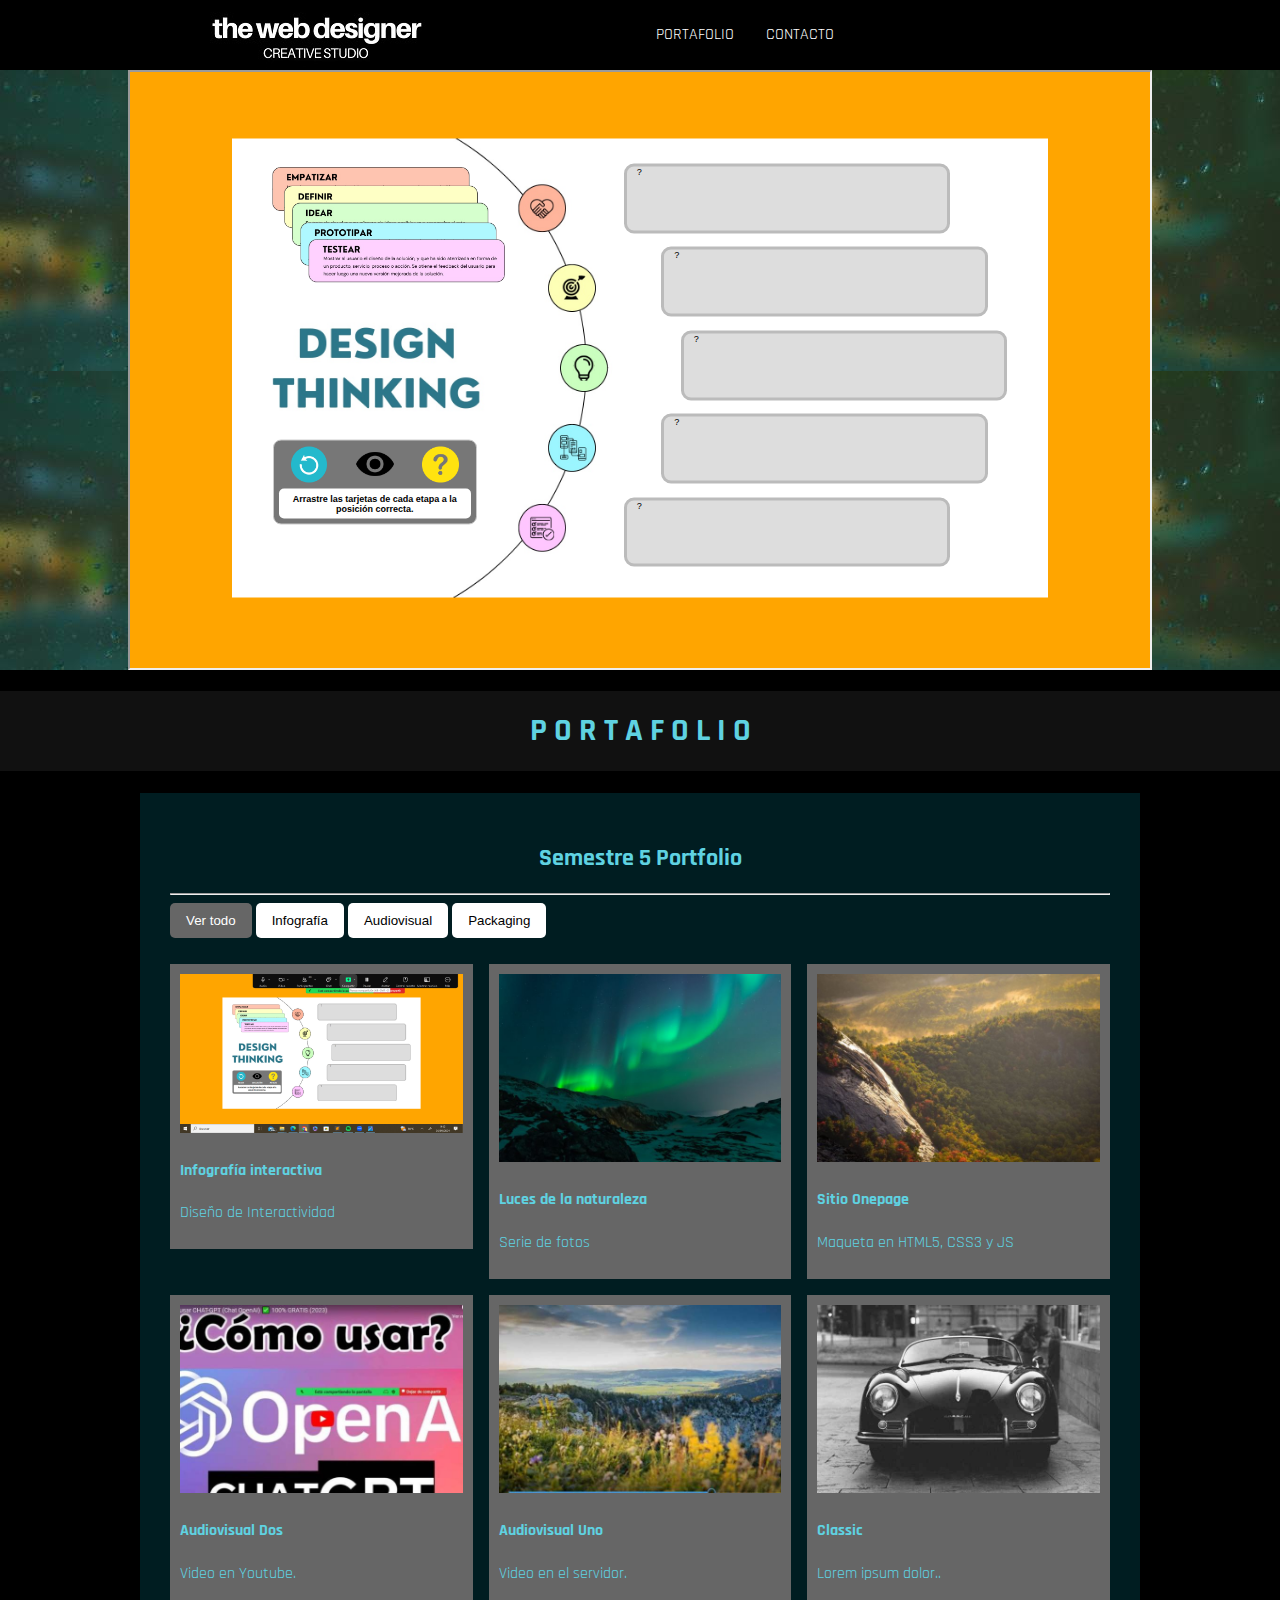
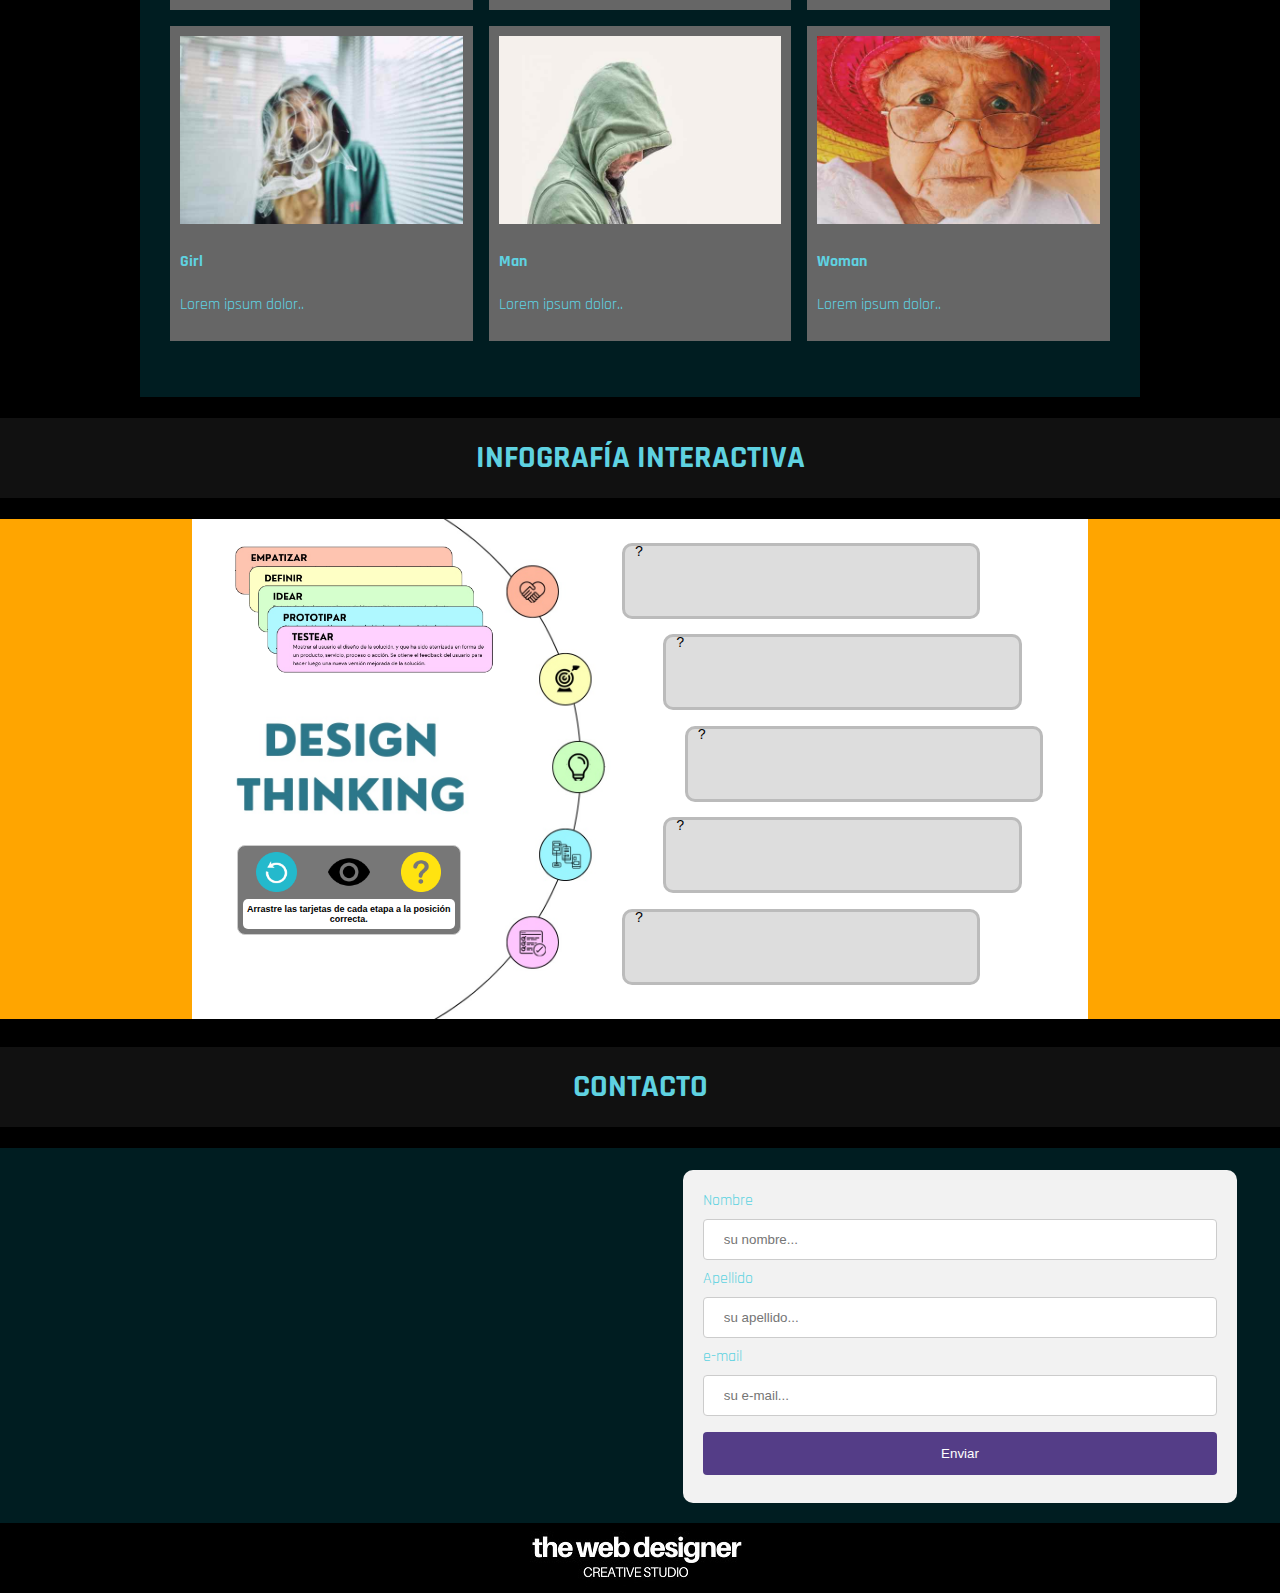
<file: index.html>
<!DOCTYPE html>
<html>
<head>
	<title>Onepage Portfolio</title>

	<link href="https://fonts.googleapis.com/css2?family=Rajdhani:wght@300;400;500;600;700&family=Roboto:wght@300;400;500&display=swap" rel="stylesheet">
	<link rel="stylesheet" type="text/css" href="estilos_onepage_nova.css">
	<meta name="viewport" content="width=device-width, initial-scale=1.0">
</head>

<body>

	<button onclick="topFunction()" id="myBtn" title="Go to top">Top</button>
	<header>
		<img src="logo.jpg" >
	</header>
	<nav>
		<ul>
			<li><a href="#portafolio">PORTAFOLIO</a></li>
			<li><a href="#contacto">CONTACTO</a></li>
		</ul>
	</nav>

	<section id="banner">
		<iframe src="./info_design_thinking/info_design_thinking_v4.html" width="80%" height="600px"></iframe>
	</section>

	<section id="portafolio">
		<h1> P O R T A F O L I O</h1>

		<!----------- GALERIA CON SECCIONES ------------->
		<!-- MAIN (Center website) -->
		<div class="main">

		<h2>Semestre 5 Portfolio</h2>
		<hr>
		<div id="myBtnContainer">
		  <button class="btn active" onclick="filterSelection('all')"> Ver todo</button>
		  <button class="btn" onclick="filterSelection('nature')"> Infografía</button>
		  <button class="btn" onclick="filterSelection('cars')"> Audiovisual</button>
		  <button class="btn" onclick="filterSelection('people')"> Packaging</button>
		</div>

		<!-- Portfolio Gallery Grid -->
		<div class="row">
		  <div class="column nature">
		    <div class="content" onclick="ventanaSecundaria('./info_design_thinking/info_design_thinking_v4.html')">
		      
		      	<img src="./info_design_thinking/info_dth.png" alt="Mountains" style="width:100%" >
		      
		      <h4>Infografía interactiva</h4>
		      <p>Diseño de Interactividad</p>
		    </div>
		  </div>
		  <div class="column nature">
		   <a href="proyecto_lights.html" target="_blank">  
		   	<div class="content">
		      <img src="./w3images/lights.jpg" alt="Lights" style="width:100%">
		      <h4>Luces de la naturaleza</h4>
		      <p>Serie de fotos</p>
		    </div>
		   </a>
		  </div>
		  <div class="column nature">
		    <div class="content" onclick="ventanaSecundaria('proyecto_onepage.html')">
		    <img src="./w3images/nature.jpg" alt="Nature" style="width:100%">
		      <h4>Sitio Onepage</h4>
		      <p>Maqueta en HTML5, CSS3 y JS</p>
		    </div>
		  </div>
		  
	  

		  <div class="column cars">
		    <div class="content"  onclick="ventanaSecundaria('audiovisual/video02.html')"> 
		    <img src="./audiovisual/v2.jpg" alt="Car" style="width:100%">
		      <h4>Audiovisual Dos</h4>
		      <p>Video en Youtube.</p>
		    </div>
		  </div>

	 	  <div class="column cars">
		    <div class="content"  onclick="ventanaSecundaria('audiovisual/video01.html')"> 
		      <img src="./audiovisual/v1.jpg" alt="Car" style="width:100%">
		      <h4>Audiovisual Uno</h4>
		      <p>Video en el servidor.</p>
		    </div>
		  </div>

			<div class="column cars">
		    <div class="content">
		      <img src="./w3images/cars3.jpg" alt="Car" style="width:100%">
		      <h4>Classic</h4>
		      <p>Lorem ipsum dolor..</p>
		    </div>
		  </div>

		  <div class="column people">
		    <div class="content">
		      <img src="./w3images/people1.jpg" alt="Car" style="width:100%">
		      <h4>Girl</h4>
		      <p>Lorem ipsum dolor..</p>
		    </div>
		  </div>
		  <div class="column people">
		    <div class="content">
		    <img src="./w3images/people2.jpg" alt="Car" style="width:100%">
		      <h4>Man</h4>
		      <p>Lorem ipsum dolor..</p>
		    </div>
		  </div>
		  <div class="column people">
		    <div class="content">
		    <img src="./w3images/people3.jpg" alt="Car" style="width:100%">
		      <h4>Woman</h4>
		      <p>Lorem ipsum dolor..</p>
		    </div>
		  </div>
		<!-- END GRID -->
		</div>

		<!-- END MAIN -->
		</div>

		<!-------- FIN DE SOLUCIÓN PORTAFOLIO FILTRABLE ------->
       

       <!--------portafolios 2------->

	</section>
	

	<section id="infografia">
				<h1> INFOGRAFÍA INTERACTIVA</h1>
		<div id="info">
			<iframe src="./info_design_thinking/info_design_thinking_v4.html" width="100%" height="500" frameborder="0" style="border:0" allowfullscreen></iframe>
		</div>
	</section>

	<section id="contacto">
				<h1> CONTACTO</h1>
		
	<div id="mapa">
			<iframe src="https://www.google.com/maps/embed?pb=!1m18!1m12!1m3!1d13091.500240080459!2d-56.13482569020262!3d-34.88448356735788!2m3!1f0!2f0!3f0!3m2!1i1024!2i768!4f13.1!3m3!1m2!1s0x959f80d813092111%3A0x8ff5c03b0e002cac!2sA.Rodriguez+Castelao%2C+11400+Montevideo!5e0!3m2!1ses-419!2suy!4v1529021063816" width="100%" height="325" frameborder="0" style="border:0" allowfullscreen></iframe>

	</div>

	<div id="formulario">
		
		<div  id="contenedor_form">
			 <form >
			    <label for="nombre">Nombre</label>
			    <input type="text" id="nombre" name="nombre" placeholder="su nombre...">

			    <label for="apellido">Apellido</label>
			    <input type="text" id="apellido" name="apellido" placeholder="su apellido...">

				<label for="email">e-mail</label>
			    <input type="email" id="email" name="email" placeholder="su e-mail...">
			  
			    <input type="submit" value="Enviar">
			 </form>
		</div>


	</div>

	</section>
	<footer>
		<img id="logo_pie" src="logo.jpg">
	</footer>

	<script>

		


		//==============GO TO TOP BUTTON======================//
		//Get the button
		var mybutton = document.getElementById("myBtn");

		// When the user scrolls down 20px from the top of the document, show the button
		window.onscroll = function() {scrollFunction()};

		function scrollFunction() {
		  if (document.body.scrollTop > 20 || document.documentElement.scrollTop > 20) {
		    mybutton.style.display = "block";
		  } else {
		    mybutton.style.display = "none";
		  }
		}

		// When the user clicks on the button, scroll to the top of the document
		function topFunction() {
		  document.body.scrollTop = 0;
		  document.documentElement.scrollTop = 0;
		}
//============= FUNCIONES DEL PORTAFOLIOS FILTRABLE ============//

		filterSelection("all")

		function filterSelection(c) {
		  var x, i;
		  x = document.getElementsByClassName("column");
		  if (c == "all") c = "";
		  for (i = 0; i < x.length; i++) {
		    w3RemoveClass(x[i], "show");
		    if (x[i].className.indexOf(c) > -1) w3AddClass(x[i], "show");
		  }
		}

		function w3AddClass(element, name) {
		  var i, arr1, arr2;
		  arr1 = element.className.split(" ");
		  arr2 = name.split(" ");
		  for (i = 0; i < arr2.length; i++) {
		    if (arr1.indexOf(arr2[i]) == -1) {element.className += " " + arr2[i];}
		  }
		}

		function w3RemoveClass(element, name) {
		  var i, arr1, arr2;
		  arr1 = element.className.split(" ");
		  arr2 = name.split(" ");
		  for (i = 0; i < arr2.length; i++) {
		    while (arr1.indexOf(arr2[i]) > -1) {
		      arr1.splice(arr1.indexOf(arr2[i]), 1);     
		    }
		  }
		  element.className = arr1.join(" ");
		}


		// Add active class to the current button (highlight it)
		var btnContainer = document.getElementById("myBtnContainer");
		var btns = btnContainer.getElementsByClassName("btn");
		for (var i = 0; i < btns.length; i++) {
		  btns[i].addEventListener("click", function(){
		    var current = document.getElementsByClassName("active");
		    current[0].className = current[0].className.replace(" active", "");
		    this.className += " active";
		  });
		}


		function ventanaSecundaria (URL){ 
   			window.open(URL,"proyecto1","width=750px,height=500px,top=150px, left=250px; scrollbars=none") 
		} 

	
		filterSelection("all")
		function filterSelection(c) {
		  var x, i;
		  x = document.getElementsByClassName("column");
		  if (c == "all") c = "";
		  for (i = 0; i < x.length; i++) {
		    w3RemoveClass(x[i], "show");
		    if (x[i].className.indexOf(c) > -1) w3AddClass(x[i], "show");
		  }
		}

		function w3AddClass(element, name) {
		  var i, arr1, arr2;
		  arr1 = element.className.split(" ");
		  arr2 = name.split(" ");
		  for (i = 0; i < arr2.length; i++) {
		    if (arr1.indexOf(arr2[i]) == -1) {element.className += " " + arr2[i];}
		  }
		}

		function w3RemoveClass(element, name) {
		  var i, arr1, arr2;
		  arr1 = element.className.split(" ");
		  arr2 = name.split(" ");
		  for (i = 0; i < arr2.length; i++) {
		    while (arr1.indexOf(arr2[i]) > -1) {
		      arr1.splice(arr1.indexOf(arr2[i]), 1);     
		    }
		  }
		  element.className = arr1.join(" ");
		}


		// Add active class to the current button (highlight it)
		var btnContainer = document.getElementById("myBtnContainer");
		var btns = btnContainer.getElementsByClassName("btn");
		for (var i = 0; i < btns.length; i++) {
		  btns[i].addEventListener("click", function(){
		    var current = document.getElementsByClassName("active");
		    current[0].className = current[0].className.replace(" active", "");
		    this.className += " active";
		  });
		}
		</script>
</body>
</html>
</file>
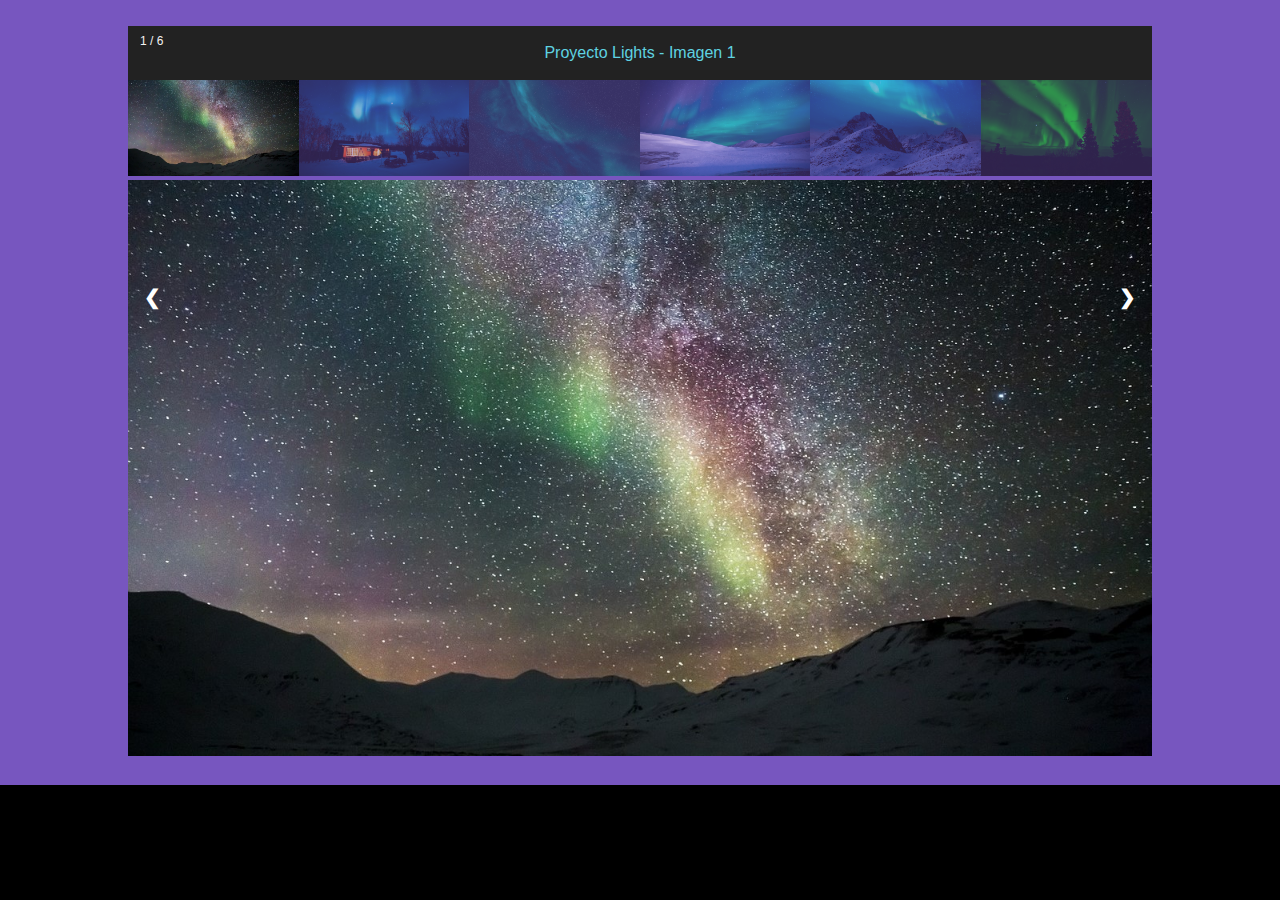
<file: proyecto_lights.html>
<!DOCTYPE html>
<html>
<head>
	<title></title>
    <link rel="stylesheet" type="text/css" href="estilos_onepage_nova.css">


</head>
<body>

<!------- SOLUCIÓN DE GALERÍA CON SLIDER ----------->

		<!-- Container for the image gallery -->
		<div class="container_portafolio">
 		<!-- Thumbnail images -->
	
			<div class="container">
	  	<!-- Image text -->
	   		  <div class="caption-container">
			    <p id="caption"></p>
			  </div>
	  		  <div class="fila">
			   
			    <div class="columna">
			      <img class="demo cursor" src="lights/luz1.jpg" style="width:100%" onclick="currentSlide(1)" alt="Proyecto Lights - Imagen 1">
			    </div>
			    
			    <div class="columna">
			      <img class="demo cursor" src="lights/luz2.jpg" style="width:100%" onclick="currentSlide(2)" alt="Proyecto Lights - Imagen 2">
			    </div>
			    <div class="columna">
			      <img class="demo cursor" src="lights/luz3.jpg" style="width:100%" onclick="currentSlide(3)" alt="Proyecto Lights - Imagen 3">
			    </div>
			     <div class="columna">
			      <img class="demo cursor" src="lights/luz4.jpg" style="width:100%" onclick="currentSlide(4)" alt="Proyecto Lights - Imagen 4">
			    </div>
			    
			    <div class="columna">
			      <img class="demo cursor" src="lights/luz5.jpg" style="width:100%" onclick="currentSlide(5)" alt="Proyecto Lights - Imagen 5">
			    </div>
			    <div class="columna">
			      <img class="demo cursor" src="lights/luz6.jpg" style="width:100%" onclick="currentSlide(6)" alt="Proyecto Lights - Imagen 6">
			    </div>
			  </div>
			 
			  <!-- Full-width images with number text -->
			  <div class="mySlides">
			    <div class="numbertext">1 / 6</div>
			      <img src="lights/luz1.jpg" style="width:100%">
			  </div>

			  <div class="mySlides">
			    <div class="numbertext">2 / 6</div>
			      <img src="lights/luz2.jpg" style="width:100%">
			  </div>

			  <div class="mySlides">
			    <div class="numbertext">3 / 6</div>
			      <img src="lights/luz3.jpg" style="width:100%">
			  </div>

			  <div class="mySlides">
			    <div class="numbertext">4 / 6</div>
			      <img src="lights/luz4.jpg" style="width:100%">
			  </div>

			  <div class="mySlides">
			    <div class="numbertext">5 / 6</div>
			      <img src="lights/luz5.jpg" style="width:100%">
			  </div>

			  <div class="mySlides">
			    <div class="numbertext">6 / 6</div>
			      <img src="lights/luz6.jpg" style="width:100%">
			  </div>

			  <!-- Next and previous buttons -->
			  <a class="prev" onclick="plusSlides(-1)">&#10094;</a>
			  <a class="next" onclick="plusSlides(1)">&#10095;</a>

			</div>
		</div>
		<script type="text/javascript">

			//============= SLIDER ============//


			var slideIndex = 1;
			showSlides(slideIndex);

			function plusSlides(n) {
			  showSlides(slideIndex += n);
			}

			function currentSlide(n) {
			  showSlides(slideIndex = n);
			}

			function showSlides(n) {
			  var i;
			  var slides = document.getElementsByClassName("mySlides");
			  var dots = document.getElementsByClassName("demo");
			  var captionText = document.getElementById("caption");
			  if (n > slides.length) {slideIndex = 1}
			  if (n < 1) {slideIndex = slides.length}
			  for (i = 0; i < slides.length; i++) {
			      slides[i].style.display = "none";
			  }
			  for (i = 0; i < dots.length; i++) {
			      dots[i].className = dots[i].className.replace(" active", "");
			  }
			  slides[slideIndex-1].style.display = "block";
			  dots[slideIndex-1].className += " active";
			  captionText.innerHTML = dots[slideIndex-1].alt;
			}
    	</script>
</body>
</html>
</file>
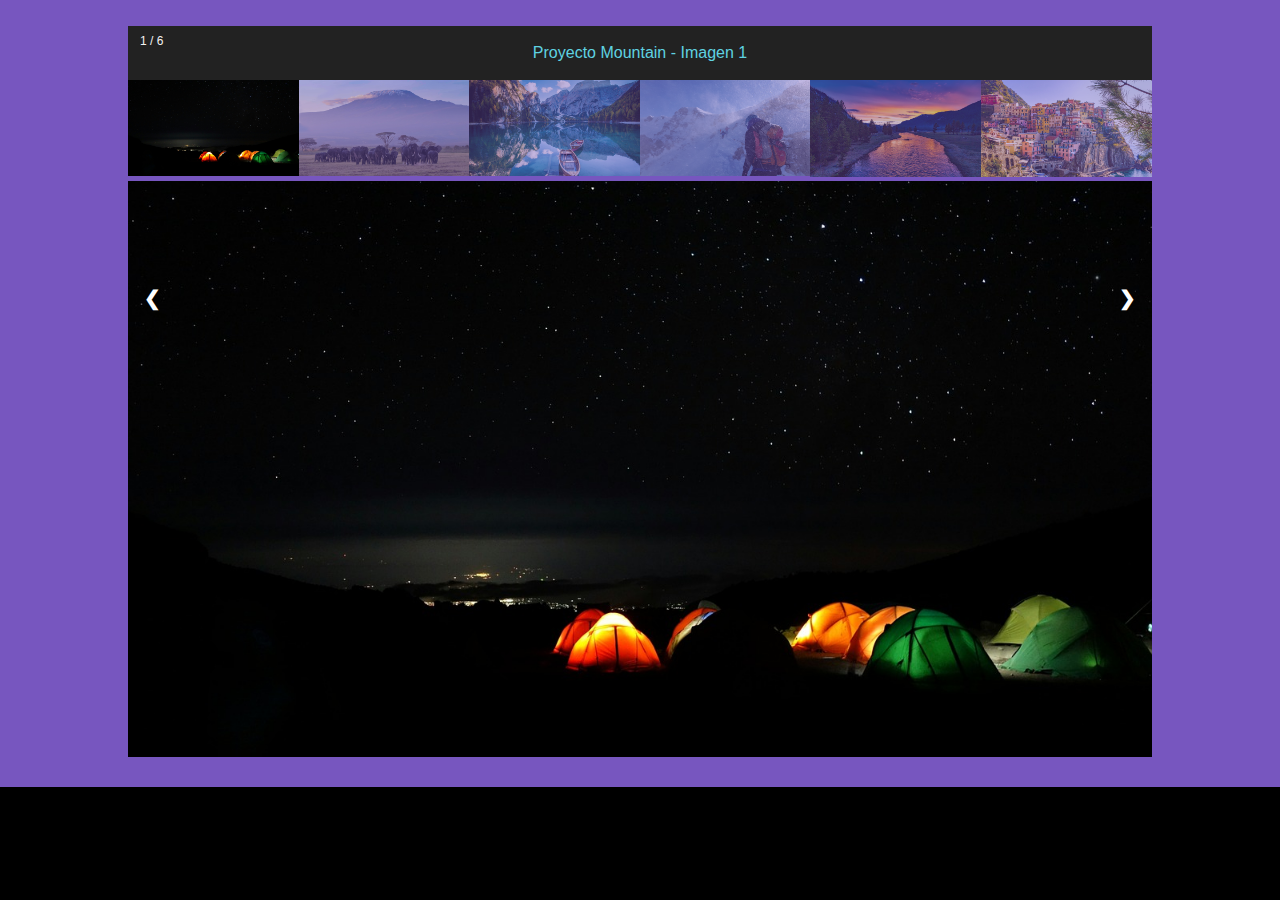
<file: proyecto_mountains.html>
<!DOCTYPE html>
<html>
<head>
	<title></title>
    <link rel="stylesheet" type="text/css" href="estilos_onepage_nova.css">


</head>
<body>

<!------- SOLUCIÓN DE GALERÍA CON SLIDER ----------->

		<!-- Container for the image gallery -->
		<div class="container_portafolio">
 		<!-- Thumbnail images -->
	
			<div class="container">
	  	<!-- Image text -->
	   		  <div class="caption-container">
			    <p id="caption"></p>
			  </div>
	  		  <div class="fila">
			   
			    <div class="columna">
			      <img class="demo cursor" src="mountains/mountain1.jpg" style="width:100%" onclick="currentSlide(1)" alt="Proyecto Mountain - Imagen 1">
			    </div>
			    
			    <div class="columna">
			      <img class="demo cursor" src="mountains/mountain2.jpg" style="width:100%" onclick="currentSlide(2)" alt="Proyecto Mountain - Imagen 2">
			    </div>
			    <div class="columna">
			      <img class="demo cursor" src="mountains/mountain3.jpg" style="width:100%" onclick="currentSlide(3)" alt="Proyecto Mountain - Imagen 3">
			    </div>
			     <div class="columna">
			      <img class="demo cursor" src="mountains/mountain4.jpg" style="width:100%" onclick="currentSlide(4)" alt="Proyecto Mountain - Imagen 4">
			    </div>
			    
			    <div class="columna">
			      <img class="demo cursor" src="mountains/mountain5.jpg" style="width:100%" onclick="currentSlide(5)" alt="Proyecto Mountain - Imagen 5">
			    </div>
			    <div class="columna">
			      <img class="demo cursor" src="mountains/mountain6.jpg" style="width:100%" onclick="currentSlide(6)" alt="Proyecto Mountain - Imagen 6">
			    </div>
			  </div>
			 
			  <!-- Full-width images with number text -->
			  <div class="mySlides">
			    <div class="numbertext">1 / 6</div>
			      <img src="mountains/mountain1.jpg" style="width:100%">
			  </div>

			  <div class="mySlides">
			    <div class="numbertext">2 / 6</div>
			      <img src="mountains/mountain2.jpg" style="width:100%">
			  </div>

			  <div class="mySlides">
			    <div class="numbertext">3 / 6</div>
			      <img src="mountains/mountain3.jpg" style="width:100%">
			  </div>

			  <div class="mySlides">
			    <div class="numbertext">4 / 6</div>
			      <img src="mountains/mountain4.jpg" style="width:100%">
			  </div>

			  <div class="mySlides">
			    <div class="numbertext">5 / 6</div>
			      <img src="mountains/mountain5.jpg" style="width:100%">
			  </div>

			  <div class="mySlides">
			    <div class="numbertext">6 / 6</div>
			      <img src="mountains/mountain6.jpg" style="width:100%">
			  </div>

			  <!-- Next and previous buttons -->
			  <a class="prev" onclick="plusSlides(-1)">&#10094;</a>
			  <a class="next" onclick="plusSlides(1)">&#10095;</a>

			</div>
		</div>
		<script type="text/javascript">

			//============= SLIDER ============//


			var slideIndex = 1;
			showSlides(slideIndex);

			function plusSlides(n) {
			  showSlides(slideIndex += n);
			}

			function currentSlide(n) {
			  showSlides(slideIndex = n);
			}

			function showSlides(n) {
			  var i;
			  var slides = document.getElementsByClassName("mySlides");
			  var dots = document.getElementsByClassName("demo");
			  var captionText = document.getElementById("caption");
			  if (n > slides.length) {slideIndex = 1}
			  if (n < 1) {slideIndex = slides.length}
			  for (i = 0; i < slides.length; i++) {
			      slides[i].style.display = "none";
			  }
			  for (i = 0; i < dots.length; i++) {
			      dots[i].className = dots[i].className.replace(" active", "");
			  }
			  slides[slideIndex-1].style.display = "block";
			  dots[slideIndex-1].className += " active";
			  captionText.innerHTML = dots[slideIndex-1].alt;
			}
    	</script>
</body>
</html>
</file>
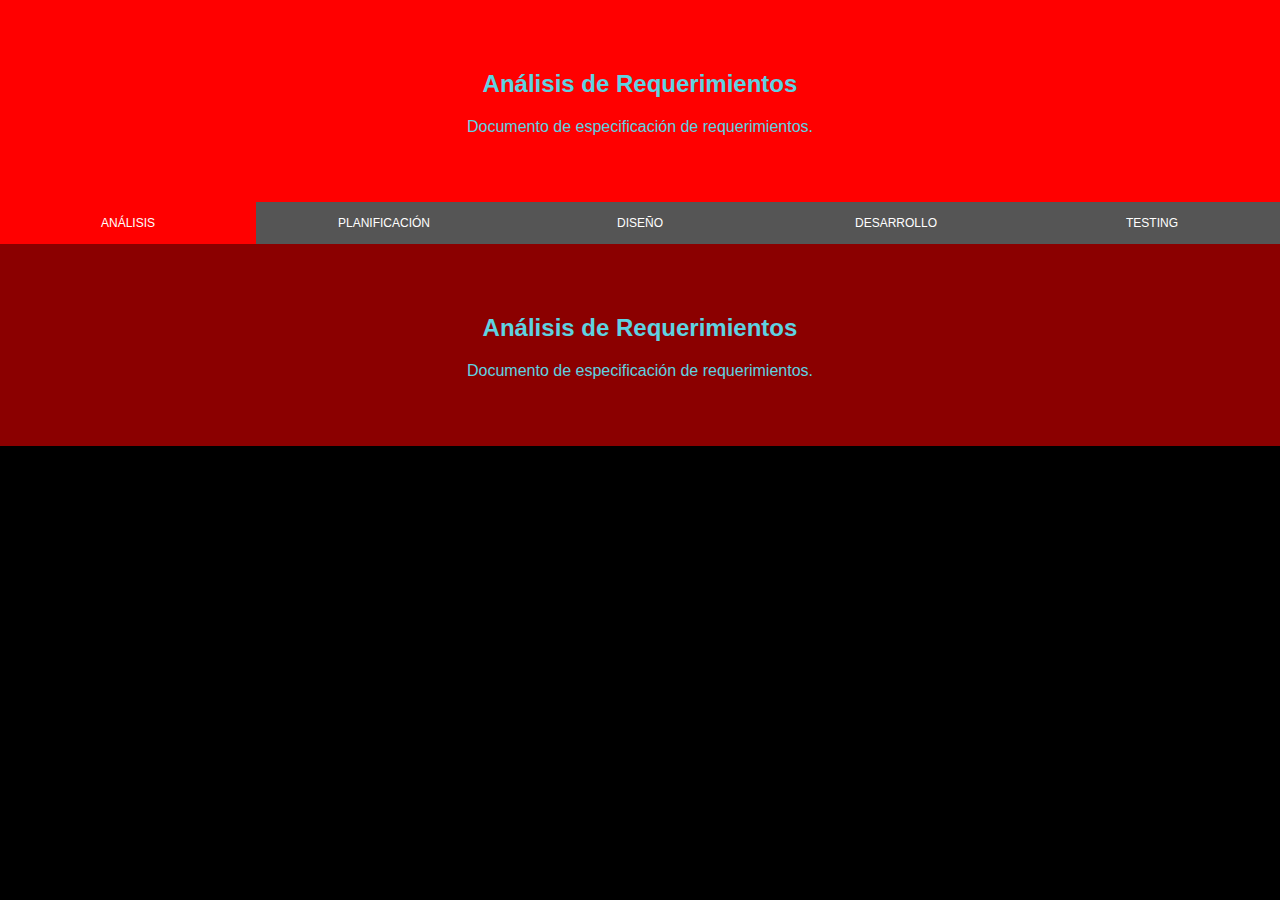
<file: proyecto_onepage.html>
<!DOCTYPE html>
<html>
<head>
	<title></title>
    <link rel="stylesheet" type="text/css" href="estilos_onepage_nova.css">
	<meta name="viewport" content="width=device-width, initial-scale=1">
	<style>
		body {font-family: "Lato", sans-serif;}

		.tablink {
		  background-color: #555;
		  color: white;
		  float: left;
		  border: none;
		  outline: none;
		  cursor: pointer;
		  padding: 14px 16px;
		  font-size: 12px;
		  width: 20%;
		  float: left;
		}

		.tablink:hover {
		  background-color: #777;
		}

		/* Style the tab content */
		.tabcontent {
		  width: 100%;
		  color: white;
		  display: none;
		  padding: 50px;
		  text-align: center;
		  float: left;
		}
		/* Style the tab content */
		.tabcontent2 {
		  width: 100%;
		  color: white;
		  display: none;
		  padding: 50px;
		  text-align: center;
		  float: left;
		}
		
		#analisis {background-color:red;}
		#analisis2 {background-color:darkred;}
		#planificacion {background-color:green;}
		#planificacion2 {background-color:darkgreen;}
		#diseno {background-color:blue;}
		#diseno2 {background-color:darkblue;}
		#desarrollo {background-color:orange;}
		#desarrollo2 {background-color:darkorange;}
		#testing {background-color:purple;}
		#testing2 {background-color:violet;}
	</style>
</head>
<body>
<div id="analisis" class="tabcontent">
  <h2>Análisis de Requerimientos</h2>
  <p>Documento de especificación de requerimientos.</p>
</div>

<div id="planificacion" class="tabcontent">
  <h2>Planificación</h2>
  <p>Plan de Proyecto. Diagrama de Gantt.</p> 
</div>

<div id="diseno" class="tabcontent">
  <h2>Diseño</h2>
  <p>Mapa de Sitio. Wireframe. Mockup. Prototipo.</p>
</div>

<div id="desarrollo" class="tabcontent">
  <h2>Desarrollo</h2>
  <p>Programación de Frontend y Backend.</p>
</div>
<div id="testing" class="tabcontent">
  <h2>Testing</h2>
  <p>Plan de Testing y Casos de Prueba.</p>
</div>
<button class="tablink" onclick="openCity('analisis', 'analisis2', this, 'red')" id="defaultOpen">ANÁLISIS</button>
<button class="tablink" onclick="openCity('planificacion', 'planificacion2',this, 'green')">PLANIFICACIÓN</button>
<button class="tablink" onclick="openCity('diseno', 'diseno2',this, 'blue')">DISEÑO</button>
<button class="tablink" onclick="openCity('desarrollo', 'desarrollo2', this, 'orange')">DESARROLLO</button>
<button class="tablink" onclick="openCity('testing', 'testing2',this, 'purple')">TESTING</button>

<div id="analisis2" class="tabcontent2">
  <h2>Análisis de Requerimientos</h2>
  <p>Documento de especificación de requerimientos.</p>
</div>

<div id="planificacion2" class="tabcontent2">
  <h2>Planificación</h2>
  <p>Plan de Proyecto. Diagrama de Gantt.</p> 
</div>

<div id="diseno2" class="tabcontent2">
  <h2>Diseño</h2>
  <p>Mapa de Sitio. Wireframe. Mockup. Prototipo.</p>
</div>

<div id="desarrollo2" class="tabcontent2">
  <h2>Desarrollo</h2>
  <p>Programación de Frontend y Backend.</p>
</div>
<div id="testing2" class="tabcontent2">
  <h2>Testing</h2>
  <p>Plan de Testing y Casos de Prueba.</p>
</div>



<script>
function openCity(cityName,cityName2,elmnt,color) {
  var i, tabcontent, tablinks;
  tabcontent = document.getElementsByClassName("tabcontent");
  for (i = 0; i < tabcontent.length; i++) {
    tabcontent[i].style.display = "none";
  }
    tabcontent2 = document.getElementsByClassName("tabcontent2");
  for (i = 0; i < tabcontent2.length; i++) {
    tabcontent2[i].style.display = "none";
  }
  tablinks = document.getElementsByClassName("tablink");
  for (i = 0; i < tablinks.length; i++) {
    tablinks[i].style.backgroundColor = "";
  }
  document.getElementById(cityName).style.display = "block";
  elmnt.style.backgroundColor = color;
  document.getElementById(cityName2).style.display = "block";
  elmnt.style.backgroundColor = color;
}
// Get the element with id="defaultOpen" and click on it
document.getElementById("defaultOpen").click();
</script>
   
</body>
</html>
</file>
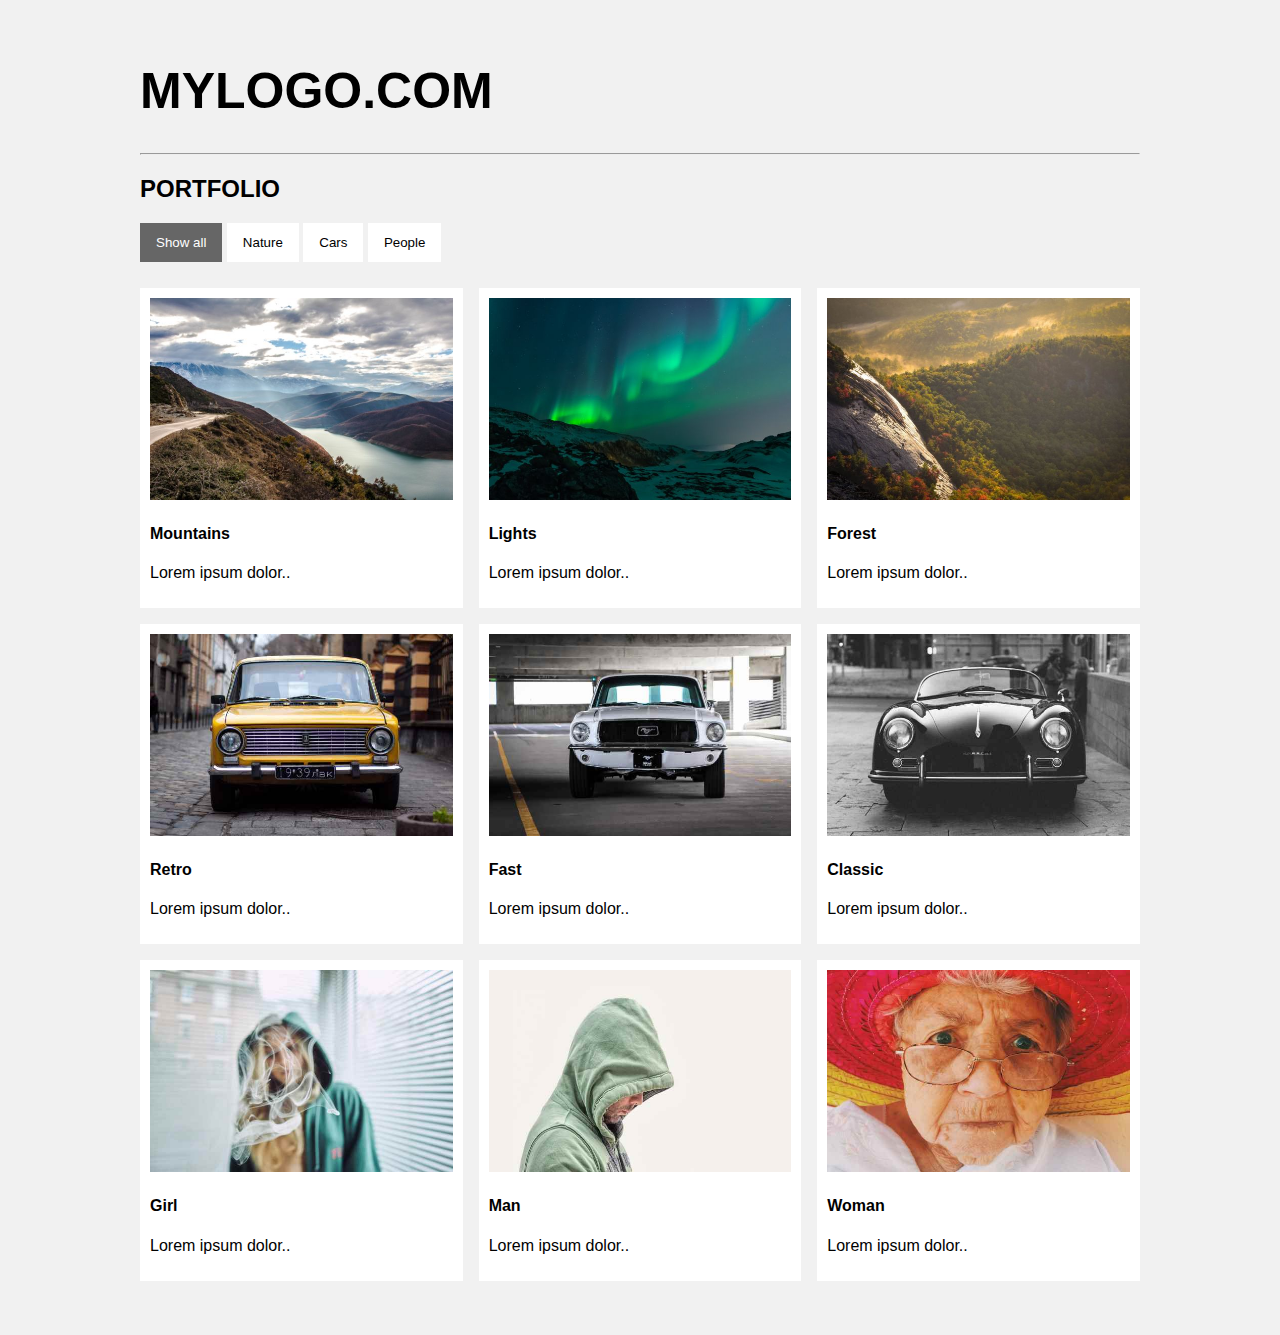
<file: prueba_portafolio.html>
<!DOCTYPE html>
<html>
<head>
<meta name="viewport" content="width=device-width, initial-scale=1">
<style>
* {
  box-sizing: border-box;
}

body {
  background-color: #f1f1f1;
  padding: 20px;
  font-family: Arial;
}

/* Center website */
.main {
  max-width: 1000px;
  margin: auto;
}

h1 {
  font-size: 50px;
  word-break: break-all;
}

.row {
  margin: 10px -16px;
}

/* Add padding BETWEEN each column */
.row,
.row > .column {
  padding: 8px;
}

/* Create three equal columns that floats next to each other */
.column {
  float: left;
  width: 33.33%;
  display: none; /* Hide all elements by default */
}

/* Clear floats after rows */ 
.row:after {
  content: "";
  display: table;
  clear: both;
}

/* Content */
.content {
  background-color: white;
  padding: 10px;
}

/* The "show" class is added to the filtered elements */
.show {
  display: block;
}

/* Style the buttons */
.btn {
  border: none;
  outline: none;
  padding: 12px 16px;
  background-color: white;
  cursor: pointer;
}

.btn:hover {
  background-color: #ddd;
}

.btn.active {
  background-color: #666;
  color: white;
}
</style>
</head>
<body>

<!-- MAIN (Center website) -->
<div class="main">

<h1>MYLOGO.COM</h1>
<hr>

<h2>PORTFOLIO</h2>

<div id="myBtnContainer">
  <button class="btn active" onclick="filterSelection('all')"> Show all</button>
  <button class="btn" onclick="filterSelection('nature')"> Nature</button>
  <button class="btn" onclick="filterSelection('cars')"> Cars</button>
  <button class="btn" onclick="filterSelection('people')"> People</button>
</div>

<!-- Portfolio Gallery Grid -->
<div class="row">
  <div class="column nature">
    <div class="content">
      <img src="./w3images/mountains.jpg" alt="Mountains" style="width:100%">
      <h4>Mountains</h4>
      <p>Lorem ipsum dolor..</p>
    </div>
  </div>
  <div class="column nature">
    <div class="content">
    <img src="./w3images/lights.jpg" alt="Lights" style="width:100%">
      <h4>Lights</h4>
      <p>Lorem ipsum dolor..</p>
    </div>
  </div>
  <div class="column nature">
    <div class="content">
    <img src="./w3images/nature.jpg" alt="Nature" style="width:100%">
      <h4>Forest</h4>
      <p>Lorem ipsum dolor..</p>
    </div>
  </div>
  
  <div class="column cars">
    <div class="content">
      <img src="./w3images/cars1.jpg" alt="Car" style="width:100%">
      <h4>Retro</h4>
      <p>Lorem ipsum dolor..</p>
    </div>
  </div>
  <div class="column cars">
    <div class="content">
    <img src="./w3images/cars2.jpg" alt="Car" style="width:100%">
      <h4>Fast</h4>
      <p>Lorem ipsum dolor..</p>
    </div>
  </div>
  <div class="column cars">
    <div class="content">
    <img src="./w3images/cars3.jpg" alt="Car" style="width:100%">
      <h4>Classic</h4>
      <p>Lorem ipsum dolor..</p>
    </div>
  </div>

  <div class="column people">
    <div class="content">
      <img src="./w3images/people1.jpg" alt="Car" style="width:100%">
      <h4>Girl</h4>
      <p>Lorem ipsum dolor..</p>
    </div>
  </div>
  <div class="column people">
    <div class="content">
    <img src="./w3images/people2.jpg" alt="Car" style="width:100%">
      <h4>Man</h4>
      <p>Lorem ipsum dolor..</p>
    </div>
  </div>
  <div class="column people">
    <div class="content">
    <img src="./w3images/people3.jpg" alt="Car" style="width:100%">
      <h4>Woman</h4>
      <p>Lorem ipsum dolor..</p>
    </div>
  </div>
<!-- END GRID -->
</div>

<!-- END MAIN -->
</div>

<script>
filterSelection("all")
function filterSelection(c) {
  var x, i;
  x = document.getElementsByClassName("column");
  if (c == "all") c = "";
  for (i = 0; i < x.length; i++) {
    w3RemoveClass(x[i], "show");
    if (x[i].className.indexOf(c) > -1) w3AddClass(x[i], "show");
  }
}

function w3AddClass(element, name) {
  var i, arr1, arr2;
  arr1 = element.className.split(" ");
  arr2 = name.split(" ");
  for (i = 0; i < arr2.length; i++) {
    if (arr1.indexOf(arr2[i]) == -1) {element.className += " " + arr2[i];}
  }
}

function w3RemoveClass(element, name) {
  var i, arr1, arr2;
  arr1 = element.className.split(" ");
  arr2 = name.split(" ");
  for (i = 0; i < arr2.length; i++) {
    while (arr1.indexOf(arr2[i]) > -1) {
      arr1.splice(arr1.indexOf(arr2[i]), 1);     
    }
  }
  element.className = arr1.join(" ");
}


// Add active class to the current button (highlight it)
var btnContainer = document.getElementById("myBtnContainer");
var btns = btnContainer.getElementsByClassName("btn");
for (var i = 0; i < btns.length; i++) {
  btns[i].addEventListener("click", function(){
    var current = document.getElementsByClassName("active");
    current[0].className = current[0].className.replace(" active", "");
    this.className += " active";
  });
}
</script>

</body>
</html>
</file>
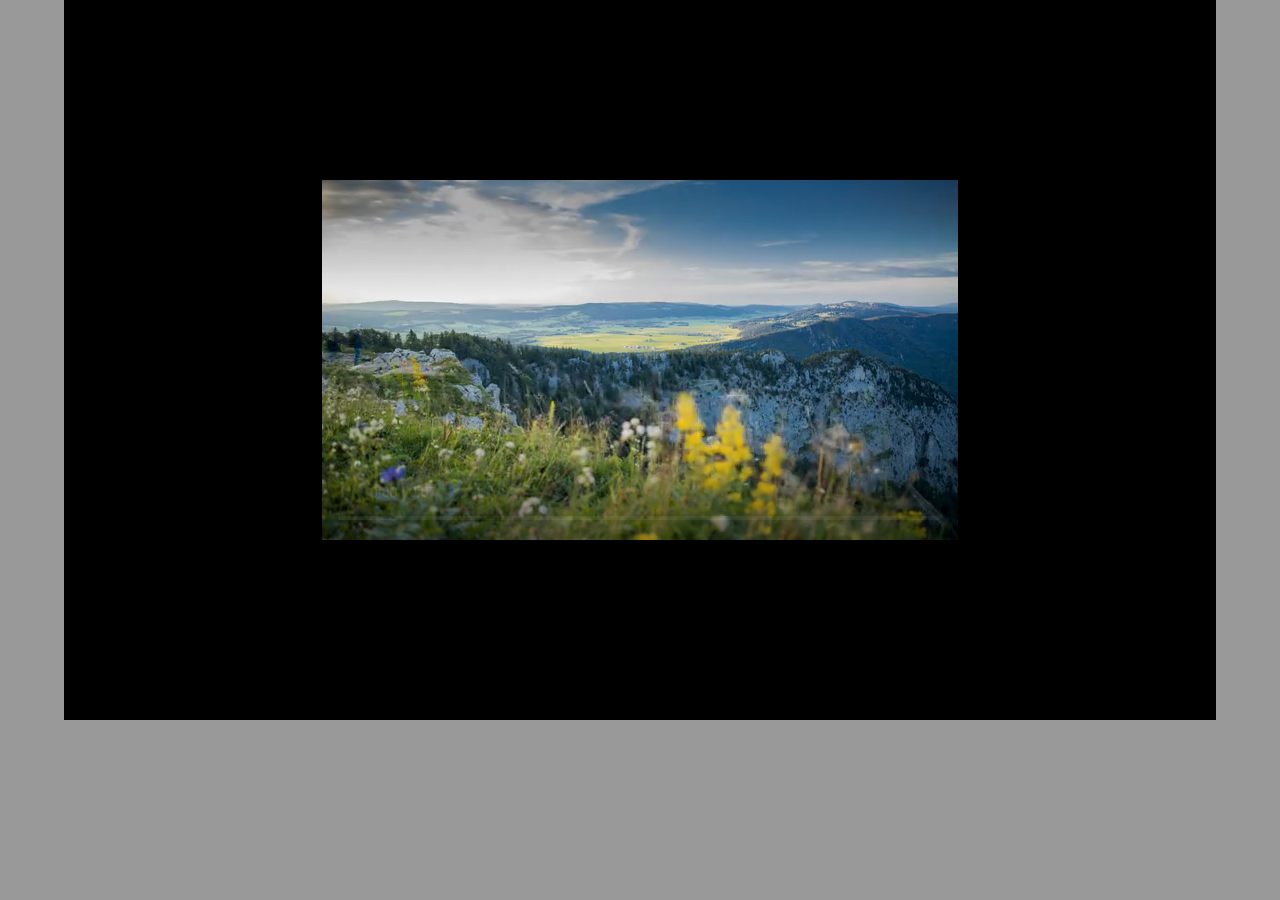
<file: audiovisual/video01.html>
<!DOCTYPE html>
<html>
<head>
	<title></title>
	<link href="https://fonts.googleapis.com/css?family=Montserrat&display=swap" rel="stylesheet">

	<link href="https://fonts.googleapis.com/css2?family=Courgette&display=swap" rel="stylesheet">
	<meta name="viewport" content="width=device-width, initial-scale=1.0">
	<link rel="stylesheet" href="https://cdnjs.cloudflare.com/ajax/libs/font-awesome/4.7.0/css/font-awesome.min.css">
	<link rel="stylesheet" type="text/css" href="estilos.css">

</head>
<body>
			
		
		
			<div class="embed-container">
				<iframe width="560" height="315" src="video01.mp4" title="Video 01" frameborder="0" allow="accelerometer; autoplay; clipboard-write; encrypted-media; gyroscope; picture-in-picture" allowfullscreen></iframe>
			</div>
	

</body>
</html>
</file>
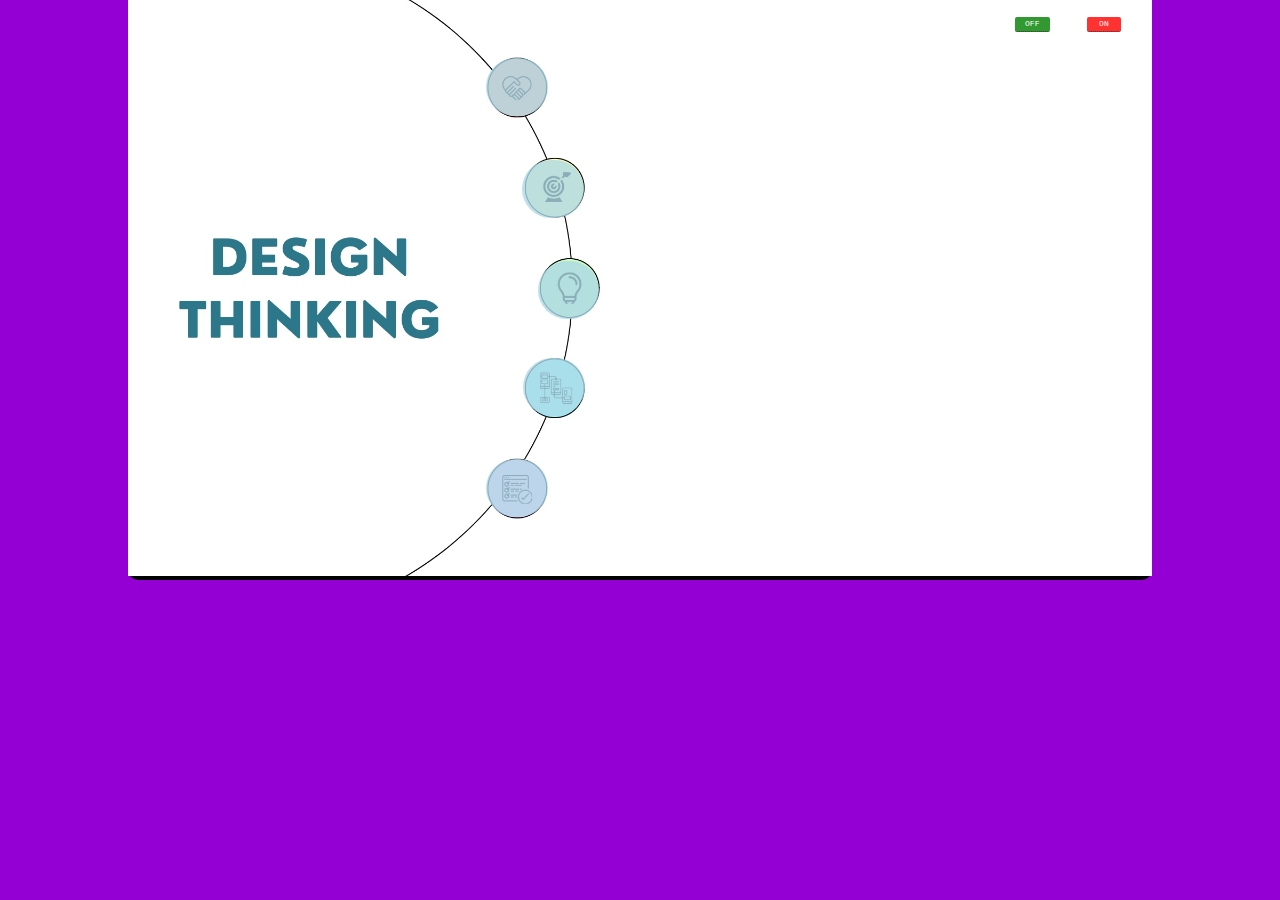
<file: info_design_thinking/info_design_thinking.html>
<!DOCTYPE html>
<html>
<head>
	<title></title>
	<link rel="preconnect" href="https://fonts.googleapis.com">
	<link rel="preconnect" href="https://fonts.gstatic.com" crossorigin>
	<link href="https://fonts.googleapis.com/css2?family=Condiment&family=Courgette&family=Jersey+20&family=Jersey+25&display=swap" rel="stylesheet">
	<style type="text/css">
		html, body{
			height: 100%;
			background-color: darkviolet;
		}
		*{
			margin: 0px;
		}
		#contenedor{
			width: 80%;
			background-color: black;
			position: relative;			
			margin: auto;
			border-radius: 10px;
		}

		#area1, #area2, #area3, #area4, #area5{
			width: 6%;
			height: 10%;
			position: absolute;
			background-color: lightblue;
			opacity: 0.8;
			border-radius: 60px;
			cursor: pointer;
		}

		#area1{
			top: 10%;
		    left: 35%;
		}
 
		#area2{
			top: 27.5%;
		    left: 38.5%;
		}
		#area3{
			top: 45%;
		    left: 40%;
		}
		#area4{
			top: 61.7%;
		    left: 38.6%;
		}
		#area5{
			top: 79.2%;
		    left: 35%;
		}
		#contenido1{
			width: 50%;
			position: absolute;
			top: 3.7%;
		    left: 41%;			
			display:none;
			border-radius: 10px;
		}
		#contenido1 img{
			width: 100%;
		}

		#contenido2{
			width: 50%;
			position: absolute;
			top: 23.4%;
		    left: 44.6%;
			display:none;
			border-radius: 10px;
		}
		#contenido2 img{
			width: 100%;
		}
		#contenido3{
			width: 50%;
			position: absolute;
			top: 40.8%;
		    left: 46.1%;
			display:none;
			border-radius: 10px;

		}
		#contenido3 img{
			width: 100%;
		}

		#contenido4{
			width: 50%;
			position: absolute;
			top: 57.9%;
		    left: 44.6%;
			display:none;
			border-radius: 10px;

		}
		#contenido4 img{
			width: 100%;
		}
		#contenido5{
			width: 50%;
			position: absolute;
			top: 75.4%;
		    left: 41%;
			display:none;
			border-radius: 10px;

		}
		#contenido5 img{
			width: 100%;
		}
		#prende{
			width: 3%;
			height: 10px;
			font-family: courier;
			font-size: 8px;
			font-weight: 400;
			color: white;
			text-align: center;
			padding: 2px;
			position: absolute;
			top: 3%;
		    right: 3%;
			background-color: red;
			opacity: 0.8;
			border-radius: 2px;
			cursor: pointer;
		}

		#apaga{
			width: 3%;
			height: 10px;
			font-family: courier;
			font-size: 8px;
			font-weight: 400;
			color: white;
			text-align: center;
			padding: 2px;
			position: absolute;
			top: 3%;
		    right: 10%;
			background-color: green;
			opacity: 0.8;
			border-radius: 2px;
			cursor: pointer;
		}

		h1{
			font-size: 20px;
			font-family: "Jersey 25", sans-serif;
  			font-weight: 400;
  			font-style: normal;
  			padding: 10px;
		}
		p{
			font-size: 14px;
			font-family: "Courier";
  			font-weight: 400;
  			font-style: normal;
  			padding: 0px 10px 10px 10px;
		}
		.centrar {
		  text-align: center;
		  position: absolute;
		  top: 50%;
		  left: 50%;
		  transform: translate(-50%, -50%);
		  color: white;
		}

		/*----------------------TOOLTIPS----------------*/
		.tooltip {
		  position: relative;
		  display: inline-block;
		  border-bottom: 1px dotted black;
		}

		.tooltip .tooltiptext {
		  visibility: hidden;
		  background-color: black;
		  color: #fff;
		  font-size: 10px;
		  font-family: verdana;
		  text-align: center;
		  border-radius: 4px;
		  padding: 5px 0;

		  /* Position the tooltip */
		  position: absolute;
		  z-index: 1;
		}

		.tooltip:hover .tooltiptext {
		  visibility: visible;
		}


		/*--------------------REGLAS DE MEDIOS-------------------*/
		@media screen and (max-width: 800px) {
				p{ font-size: 9px; }
				h1{ font-size: 14px; }
				#prende, #apaga{ font-size: 6px; }
				 
		}

		@media screen and (max-width: 600px) {
				p{ font-size: 7px; }
				h1{ font-size: 12px; }
				#prende, #apaga{ font-size: 4px; }
				 

		}

	</style>
</head>
<body>

	<div id="contenedor">
		<img width="100%" src="fondo_design_thinking.jpg">
		

		<div id="area1" onmouseover="mouseOver(this.id)" onmouseout="mouseOut(this.id)">
		</div>
		
		<div id="area2" onmouseover="mouseOver(this.id)" onmouseout="mouseOut(this.id)">
		</div>

		<div id="area3" onmouseover="mouseOver(this.id)" onmouseout="mouseOut(this.id)">
		</div>
		<div id="area4" onmouseover="mouseOver(this.id)" onmouseout="mouseOut(this.id)">
		</div>
		<div id="area5" onmouseover="mouseOver(this.id)" onmouseout="mouseOut(this.id)">
		</div>
	

		<div id="contenido1"> 
			<img src="etapa1.jpg">
		</div>
		<div id="contenido2"> 
			<img src="etapa2.jpg">
		</div>
		<div id="contenido3"> 
			<img src="etapa3.jpg">
		</div>
		<div id="contenido4"> 
			<img src="etapa4.jpg">
		</div>
		<div id="contenido5"> 
			<img src="etapa5.jpg">
		</div>

		<div id="prende" class="tooltip" onclick="encendido(this.id)">ON
		<span class="tooltiptext">Prende</span></div>


		<div id="apaga"  class="tooltip" onclick="encendido(this.id)">OFF
		<span class="tooltiptext">Apaga</span></div>
	</div>
	<script>
		function mouseOver(area) {
		  if (area=="area1") {
		  document.getElementById("contenido1").style.display = "block";
		  }
		  if (area=="area2") {
		  document.getElementById("contenido2").style.display = "block";
		  }
		  if (area=="area3") {
		  document.getElementById("contenido3").style.display = "block";
		  }
		  if (area=="area4") {
		  document.getElementById("contenido4").style.display = "block";
		  }
		  if (area=="area5") {
		  document.getElementById("contenido5").style.display = "block";
		  }
		}

		function mouseOut(area) {
		  if (area=="area1") {
		  document.getElementById("contenido1").style.display = "none";
		  }
		  if (area=="area2") {
		  document.getElementById("contenido2").style.display = "none";
		  }
		  if (area=="area3") {
		  document.getElementById("contenido3").style.display = "none";
		  }
		  if (area=="area4") {
		  document.getElementById("contenido4").style.display = "none";
		  }
		  if (area=="area5") {
		  document.getElementById("contenido5").style.display = "none";
		  }
		}

		function encendido(boton){
			if (boton=="prende"){
		 		document.getElementById("contenido1").style.display = "block";
  	 		    document.getElementById("contenido2").style.display = "block";
  	 		    document.getElementById("contenido3").style.display = "block";
  	 		    document.getElementById("contenido4").style.display = "block";
  	 		    document.getElementById("contenido5").style.display = "block";
  			}
			if (boton=="apaga") {
	 			document.getElementById("contenido1").style.display = "none";
  	 		    document.getElementById("contenido2").style.display = "none";
  	 		    document.getElementById("contenido3").style.display = "none";
  	 		    document.getElementById("contenido4").style.display = "none";
  	 		    document.getElementById("contenido5").style.display = "none";
			}
		}
	</script>
</body>
</html>
</file>
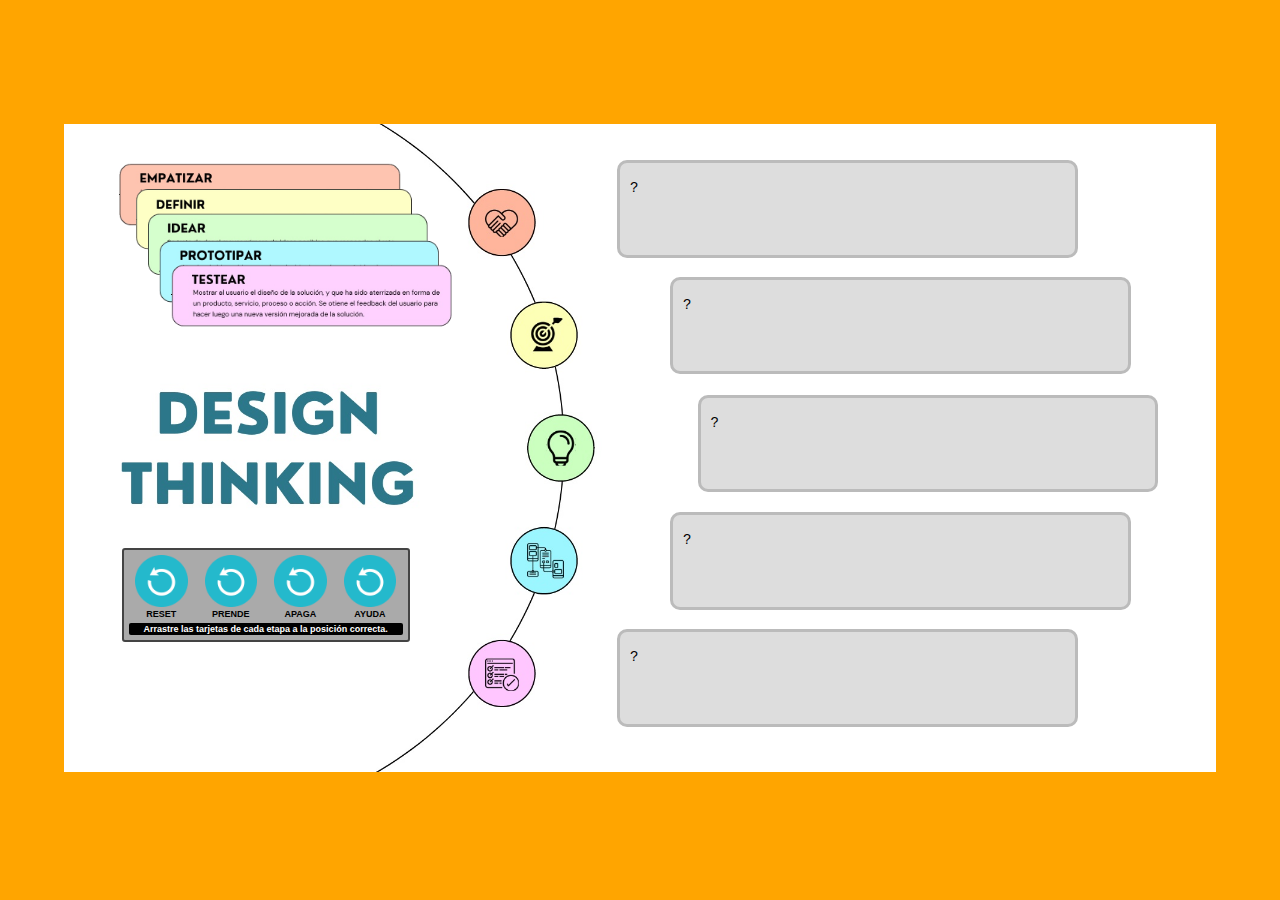
<file: info_design_thinking/info_design_thinking_v2.html>
<!DOCTYPE html>
<html>
<head>
	<title></title>
	<link rel="preconnect" href="https://fonts.googleapis.com">
	<link rel="preconnect" href="https://fonts.gstatic.com" crossorigin>
	<link href="https://fonts.googleapis.com/css2?family=Condiment&family=Courgette&family=Jersey+20&family=Jersey+25&display=swap" rel="stylesheet">
	<style type="text/css">
		html, body{
			height: 100%;
			background-color: orange;
		}
		*{
			margin: 0px;
			box-sizing: border-box;
		}
		#contenedor{
			width: 90%;
			position: relative;			
			margin: auto;  
			position: absolute;
			  top: 50%;
			  left: 50%;
			  transform: translate(-50%, -50%);
		}


/*----------- DIV ORIGEN--------*/
	#drag1 {
	  width: 25%;
	  padding: 3px;
	  position: absolute;
	  top: 5.5%;
	  left: 4.5%;
	  opacity: 1;
	  cursor: pointer;
	  font-size: 18px;
	}
	#drag1 img{
	  width: 100%;
	}

	#drag2 {
	  width: 25%;
	  padding: 3px;
	  position: absolute;
	  top: 9%;
	  left:6%;
	  opacity: 1;
	  cursor: pointer;
	  font-size: 18px;
	}
	#drag2 img{
	  width: 100%;
	}

	#drag3 {
	  width: 25%;
	  padding: 3px;
	  position: absolute;
	  top: 13%;
	  left: 7%;
	  opacity: 1;
	  cursor: pointer;
	  font-size: 18px;
	}
	#drag3 img{
	  width: 100%;
	}

	#drag4 {
	  width: 25%;
	  padding: 3px;
	  position: absolute;
	  top: 17%;
	  left: 8%;
	  opacity: 1;
	  cursor: pointer;
	  font-size: 18px;
	}
	#drag4 img{
	  width: 100%;
	}

	#drag5 {
	  width: 25%;
	  padding: 3px;
	  position: absolute;
	  top: 21%;
	  left: 9%;
	  opacity: 1;
	  cursor: pointer;
	  font-size: 18px;
	}
	#drag5 img{
	  width: 100%;
	}
	/*----------- DIV DESTINO--------*/
	#destino1 {
	  width: 40%;
	  height: 15%;
	  border: 3px solid #bbb;
	  position: absolute;
	  top: 5.5%;
	  left: 48%;
	  background-color: #ddd;
	  border-radius: 10px;
	}
	#destino2 {
	  width: 40%;
	  height: 15%;
	  border: 3px solid #bbb;
	  position: absolute;
	  top: 23.4%;
	  left: 52.6%;
	  background-color: #ddd;
	  border-radius: 10px;
	}
	#destino3 {
	  width: 40%;
	  height: 15%;
	  border: 3px solid #bbb;
	  position: absolute;
	  top: 41.5%;
	  left: 55%;
	  background-color: #ddd;
	  border-radius: 10px;
	}
	#destino4 {
	  width: 40%;
	  height: 15%;
	  border: 3px solid #bbb;
	  position: absolute;
	  top: 59.5%;
	  left: 52.6%;
	  background-color: #ddd;
	  border-radius: 10px;
	}
	#destino5 {
	  width: 40%;
	  height: 15%;
	  border: 3px solid #bbb;
	  position: absolute;
	  top: 77.5%;
	  left: 48%;
	  background-color: #ddd;
	  border-radius: 10px;
	}

	#etapa1{ 
		width: 50%;
		position: absolute;
		top: 3.5%;
		left: 41%;
		display: none;
	}
	#etapa1 img{ 
		width: 100%;
	}

	#etapa2{ 
		width: 50%;
		position: absolute;
		top: 23.4%;
		left: 44.6%;
		display: none;
	}
	#etapa2 img{ 
		width: 100%;
	}

	#etapa3{ 
		width: 50%;
		position: absolute;
		top: 40.8%;
		left: 46.1%;
		display: none;
	}
	#etapa3 img{ 
		width: 100%;
	}


	#etapa4{ 
		width: 50%;
		position: absolute;
		top: 57.9%;
		left: 44.6%;
		display: none;
	}
	#etapa4 img{ 
		width: 100%;
	}

	#etapa5{ 
		width: 50%;
		position: absolute;
		top: 76%;
		left: 41%;
		display: none;
	}
	#etapa5 img{ 
		width: 100%;
	}
	.tarjeta{
		line-height: 50px;
	}


		#area1, #area2, #area3, #area4, #area5{
			width: 6%;
			height: 10%;
			position: absolute;
			background-color: lightblue;
			opacity: 0;
			border-radius: 60px;
			cursor: pointer;
		}

		#area1{
			top: 10%;
		    left: 35%;
		}
 
		#area2{
			top: 27.5%;
		    left: 38.5%;
		}
		#area3{
			top: 45%;
		    left: 40%;
		}
		#area4{
			top: 61.7%;
		    left: 38.6%;
		}
		#area5{
			top: 79.2%;
		    left: 35%;
		}
		
	
		h1{
			font-size: 20px;
			font-family: "Jersey 25", sans-serif;
  			font-weight: 400;
  			font-style: normal;
  			padding: 10px;
		}
		p{
			font-size: 14px;
			font-family: "Courier";
  			font-weight: 400;
  			font-style: normal;
  			padding: 0px 10px 10px 10px;
		}
		.centrar {
		  text-align: center;
		  position: absolute;
		  top: 50%;
		  left: 50%;
		  transform: translate(-50%, -50%);
		  color: white;
		}

		table, th, td {
		}

		#controles{
			width: 25%;
			position: absolute;
		  	top: 65%;
		  	left: 5%;
		  	padding: 2px;
		  	font-family: 'Open Sans', sans-serif;
		  	font-size: 9px;
		  	font-weight: bold;
		  	color: #000;
		  	text-align: center;
		  	background-color: #aaa;
		  	border-radius: 3px;
		  	border: 2px solid #444;
		}

		#controles tr{ 
			width: 100%;
		}

		#controles td{ 
		}
/*-------------------------------*/
		#reset, #prende, #apaga, #ayuda{
			width: 100%;
			font-size: 9px;
		  	cursor: pointer;
		}

		#reset img, #prende img, #apaga img, #ayuda img{
			width: 80%;
		}

		#prende{
		
		}
		#apaga{
		
		}
	/*-----	
		#prende{
			width: 5%;
			height: 10px;
			font-family: courier;
			font-size: 8px;
			font-weight: 400;
			color: white;
			text-align: center;
			padding: 2px;
			position: absolute;
			bottom: 30%;
		    left: 10%;
			background-color: red;
			opacity: 0.8;
			border-radius: 2px;
			cursor: pointer;
		}

		#apaga{
			width: 5%;
			height: 10px;
			font-family: courier;
			font-size: 8px;
			font-weight: 400;
			color: white;
			text-align: center;
			padding: 2px;
			position: absolute;
			bottom: 30%;
		    left: 16%;
			background-color: green;
			opacity: 0.8;
			border-radius: 2px;
			cursor: pointer;
		}
----*/
	/*------ZONA DE MENSAJES--------*/
		#mensajes{
			width: 100%;
			background-color: #000;
			color: #fff;
		  	font-family: 'Open Sans', sans-serif;
		  	padding: 1px;
		  	font-weight: bold;
		  	border-radius: 2px;
		}
		/*----------------------TOOLTIPS----------------*/
		.tooltip {
		  position: relative;
		  display: inline-block;
		}

		.tooltip .tooltiptext {
		  visibility: hidden;
		  background-color: yellow;
		  color: #333;
		  font-size: 9px;
		  font-family: verdana;
		  text-align: center;
		  border-radius: 3px;
		  padding: 3px;

		  /* Position the tooltip */
		  position: absolute;
		  z-index: 1;
		}

		.tooltip:hover .tooltiptext {
		  visibility: visible;
		}

		
		
		/*--------------------REGLAS DE MEDIOS-------------------*/
		@media screen and (max-width: 800px) {
				p{ font-size: 9px; }
				h1{ font-size: 14px; }
				#prende, #apaga{ font-size: 6px; }
				 
		}

		@media screen and (max-width: 600px) {
				p{ font-size: 7px; }
				h1{ font-size: 12px; }
				#prende, #apaga{ font-size: 4px; }
				 

		}

	</style>
</head>
<body>

	<div id="contenedor">
		<img width="100%" src="fondo_design_thinking.jpg">
		
		<div id="drag1" class="tarjeta" draggable="true" ondragstart="drag(event,this.id)">
			<img src="et1.png">
		</div>

		<div id="destino1" class="tarjeta" ondrop="drop(event,this.id)" ondragover="allowDrop(event)">
			<p>?</p>
		</div>

		<div id="etapa1" class="tarjeta"><img src="etapa1.jpg"></div>

		<div id="drag2" class="tarjeta" draggable="true" ondragstart="drag(event,this.id)">
			<img src="et2.png">
		</div>

		<div id="destino2" class="tarjeta" ondrop="drop(event,this.id)" ondragover="allowDrop(event)">
			<p>?</p>
		</div>

		<div id="etapa2" class="tarjeta"><img src="etapa2.jpg"></div>

		<div id="drag3" class="tarjeta" draggable="true" ondragstart="drag(event,this.id)">
			<img src="et3.png">
		</div>

		<div id="destino3" class="tarjeta" ondrop="drop(event,this.id)" ondragover="allowDrop(event)">
			<p>?</p>
		</div>

		<div id="etapa3" class="tarjeta"><img src="etapa3.jpg"></div>

		<div id="drag4" class="tarjeta" draggable="true" ondragstart="drag(event,this.id)">
			<img src="et4.png">
		</div>

		<div id="destino4" class="tarjeta" ondrop="drop(event,this.id)" ondragover="allowDrop(event)">
			<p>?</p>
		</div>

		<div id="etapa4" class="tarjeta"><img src="etapa4.jpg"></div>

		<div id="drag5" class="tarjeta" draggable="true" ondragstart="drag(event,this.id)">
			<img src="et5.png">
		</div>

		<div id="destino5" class="tarjeta" ondrop="drop(event,this.id)" ondragover="allowDrop(event)">
			<p>?</p>
		</div>

		<div id="etapa5" class="tarjeta"><img src="etapa5.jpg"></div>

		<div id="controles">
		  <table width="100%">
			<tr width="100%">
				<td width="25%"> <div id="reset"  class="tooltip" onclick="resetear()"><img src="undo.png"> RESET
	    				<span class="tooltiptext">  Resetear</span>
	   				 </div>
				</td>
				<td width="25%">
					<div id="prende" class="tooltip" onclick="encendido(this.id)"><img src="undo.png">PRENDE
						<span class="tooltiptext">Prende</span>
					</div>
				</td>
				<td width="25%">
					<div id="apaga"  class="tooltip" onclick="encendido(this.id)"><img src="undo.png">APAGA
						<span class="tooltiptext">Apaga</span>
					</div>
				</td>
				<td width="25%">
					<div id="ayuda"  class="tooltip" onclick=""><img src="undo.png">AYUDA
						<span class="tooltiptext">Ayuda</span>
					</div>
				</td>
			</tr>
			<tr>
				<td width="100%" colspan="4">
					<div id="mensajes">
						Arrastre las tarjetas de cada etapa a la posición correcta.
					</div>
				</td>
			</tr>
		  </table>
	    </div>
	</div>
	
	<script>  
	//----------------------COMIENZA el JAVASCRIPT-------//
		var w_actual;

		function escribir(w_texto){
			document.getElementById('mensajes').innerHTML=w_texto;
		}

		function resetear(){
			escribir("");
			document.getElementById("etapa1").style.display = "none";
			document.getElementById("drag1").style.display = "block";
			document.getElementById("destino1").style.display = "block";
			
			document.getElementById("etapa2").style.display = "none";
			document.getElementById("drag2").style.display = "block";
			document.getElementById("destino2").style.display = "block";

			document.getElementById("etapa3").style.display = "none";
			document.getElementById("drag3").style.display = "block";
			document.getElementById("destino3").style.display = "block";

		    document.getElementById("etapa4").style.display = "none";
			document.getElementById("drag4").style.display = "block";
			document.getElementById("destino4").style.display = "block";

			document.getElementById("etapa5").style.display = "none";
			document.getElementById("drag5").style.display = "block";
			document.getElementById("destino5").style.display = "block";
		}

		function allowDrop(ev) {
		  ev.preventDefault();
		}

		function drag(ev, w_id_drag) {
		  // ev.dataTransfer.setData("text", ev.target.id);
		  w_actual=w_id_drag;
		}

		function drop(ev, w_id) {
		  ev.preventDefault();
		  // var data = ev.dataTransfer.getData("text");

		  switch(w_id) {
					  case "destino1":
					     if (w_actual=="drag1") {
					     	document.getElementById("etapa1").style.display = "block";
						  	document.getElementById("drag1").style.display = "none";
						    document.getElementById("destino1").style.display = "none";

						  	escribir("Correcto. La primera etapa es EMPATIZAR.");
						  }
						  else{
						  	escribir("Lugar destino incorrecto. Acá es el lugar de EMPATIZAR.");
						  }
					      break;
					  case "destino2":
					    if (w_actual=="drag2") {
					        document.getElementById("etapa2").style.display = "block";
						    document.getElementById("drag2").style.display = "none";
						    document.getElementById("destino2").style.display = "none";
						    escribir("Correcto. La segunda etapa es DEFINIR.");
						  }
						  else{
						  	escribir("Lugar destino incorrecto. Acá es el lugar de DEFINIR.");
						  }

					    break;
					  case "destino3":
					    if (w_actual=="drag3") {
					      document.getElementById("etapa3").style.display = "block";
						  document.getElementById("drag3").style.display = "none";
						  document.getElementById("destino3").style.display = "none";

					      escribir("Correcto. La tercera etapa es el IDEAR.");
						  }
						  else{
						  	escribir("Lugar destino incorrecto. Acá es el lugar de IDEAR.");
						  }

					    break;
					  case "destino4":
					    if (w_actual=="drag4") {
					      document.getElementById("etapa4").style.display = "block";
						  document.getElementById("drag4").style.display = "none";
						  document.getElementById("destino4").style.display = "none";
					      escribir("Correcto. La tercera etapa es PROTOTIPAR.");
						  }
						  else{
						  	escribir("Lugar destino incorrecto. Acá es el lugar de PROTOTIPAR.");
						  }

					    break;

					    case "destino5":
					    if (w_actual=="drag5") {
					      document.getElementById("etapa5").style.display = "block";
						  document.getElementById("drag5").style.display = "none";
						  document.getElementById("destino5").style.display = "none";
					      escribir("Correcto. La quinta etapa es EVALUAR.");
						  }
						  else{
						  	escribir("Lugar destino incorrecto. Acá es el lugar de EVALUAR.");
						  }

					    break;
					  default:
					    // code block
					}
		}
		//----------------------TERMINA el JAVASCRIPT-------//
	</script>
</body>
</html>
</file>
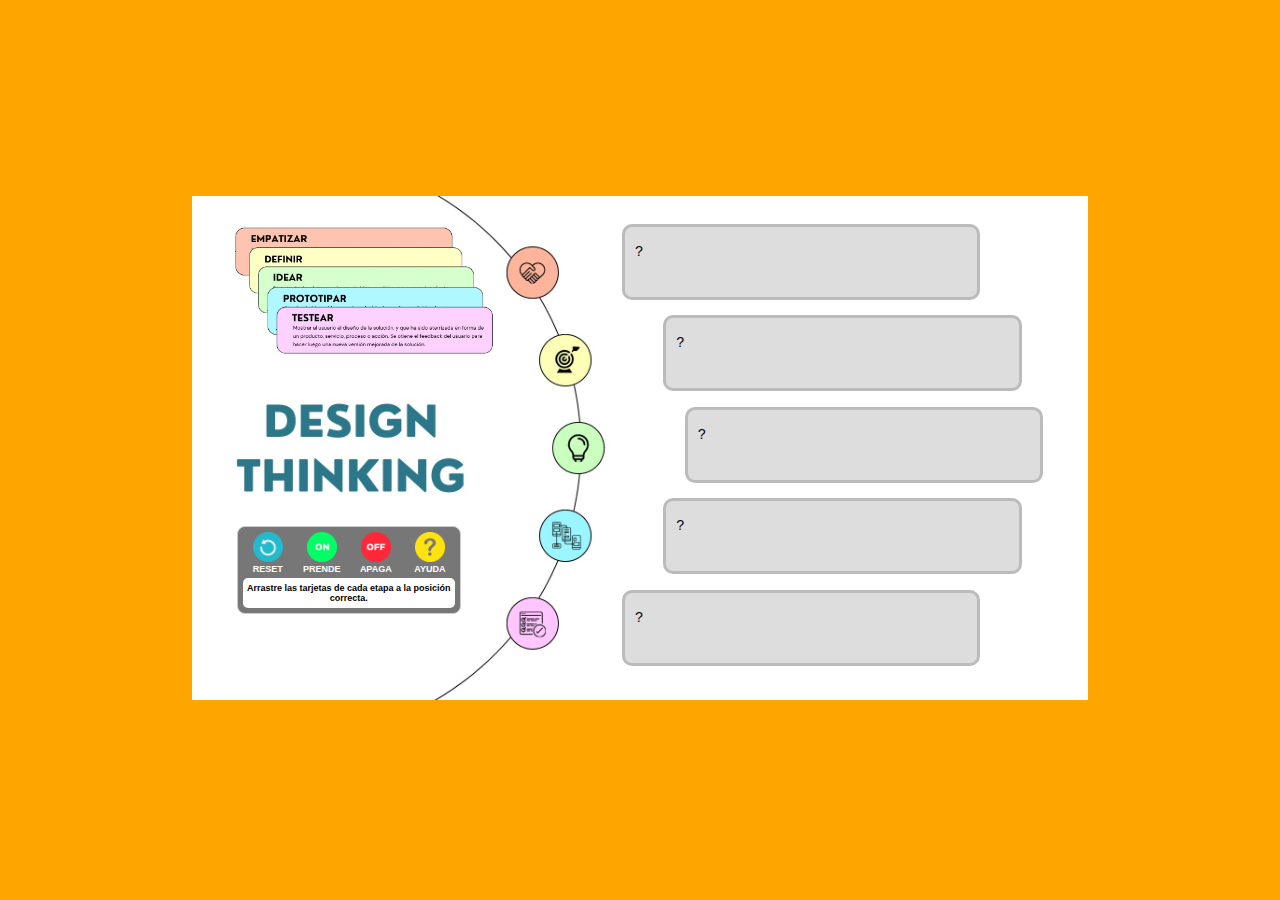
<file: info_design_thinking/info_design_thinking_v3.html>
<!DOCTYPE html>
<html>
<head>
	<title></title>
	<link rel="preconnect" href="https://fonts.googleapis.com">
	<link rel="preconnect" href="https://fonts.gstatic.com" crossorigin>
	<link href="https://fonts.googleapis.com/css2?family=Condiment&family=Courgette&family=Jersey+20&family=Jersey+25&display=swap" rel="stylesheet">
	<style type="text/css">

		html, body{
			height: 100%;
			background-color: orange;
		}
		*{
			margin: 0px;
			box-sizing: border-box;
		}
		#contenedor{
			width: 70%;
			position: relative;			
			margin: auto;
			position: absolute;
			top: 50%;
			left: 50%;
			transform: translate(-50%, -50%);
		}

		#contenedor img{
			width: 100%;
		}
	/*----------- DIV ORIGEN--------*/
		#drag1 {
		  width: 25%;
		  padding: 3px;
		  position: absolute;
		  top: 5.5%;
		  left: 4.5%;
		  opacity: 1;
		  cursor: pointer;
		  font-size: 18px;
		}
		#drag1 img{
		  width: 100%;
		}

		#drag2 {
		  width: 25%;
		  padding: 3px;
		  position: absolute;
		  top: 9%;
		  left:6%;
		  opacity: 1;
		  cursor: pointer;
		  font-size: 18px;
		}
		#drag2 img{
		  width: 100%;
		}

		#drag3 {
		  width: 25%;
		  padding: 3px;
		  position: absolute;
		  top: 13%;
		  left: 7%;
		  opacity: 1;
		  cursor: pointer;
		  font-size: 18px;
		}
		#drag3 img{
		  width: 100%;
		}

		#drag4 {
		  width: 25%;
		  padding: 3px;
		  position: absolute;
		  top: 17%;
		  left: 8%;
		  opacity: 1;
		  cursor: pointer;
		  font-size: 18px;
		}
		#drag4 img{
		  width: 100%;
		}

		#drag5 {
		  width: 25%;
		  padding: 3px;
		  position: absolute;
		  top: 21%;
		  left: 9%;
		  opacity: 1;
		  cursor: pointer;
		  font-size: 18px;
		}
		#drag5 img{
		  width: 100%;
		}
		/*----------- DIVs DESTINO--------*/
		#destino1 {
		  width: 40%;
		  height: 15%;
		  border: 3px solid #bbb;
		  position: absolute;
		  top: 5.5%;
		  left: 48%;
		  background-color: #ddd;
		  border-radius: 10px;
		}
		#destino2 {
		  width: 40%;
		  height: 15%;
		  border: 3px solid #bbb;
		  position: absolute;
		  top: 23.4%;
		  left: 52.6%;
		  background-color: #ddd;
		  border-radius: 10px;
		}
		#destino3 {
		  width: 40%;
		  height: 15%;
		  border: 3px solid #bbb;
		  position: absolute;
		  top: 41.5%;
		  left: 55%;
		  background-color: #ddd;
		  border-radius: 10px;
		}
		#destino4 {
		  width: 40%;
		  height: 15%;
		  border: 3px solid #bbb;
		  position: absolute;
		  top: 59.5%;
		  left: 52.6%;
		  background-color: #ddd;
		  border-radius: 10px;
		}
		#destino5 {
		  width: 40%;
		  height: 15%;
		  border: 3px solid #bbb;
		  position: absolute;
		  top: 77.5%;
		  left: 48%;
		  background-color: #ddd;
		  border-radius: 10px;
		}

		/*----------- DIVs ETAPAS--------*/

		#etapa1{ 
			width: 50%;
			position: absolute;
			top: 3.5%;
			left: 41%;
			display: none;
		}
		#etapa1 img{ 
			width: 100%;
		}

		#etapa2{ 
			width: 50%;
			position: absolute;
			top: 23.4%;
			left: 44.6%;
			display: none;
		}
		#etapa2 img{ 
			width: 100%;
		}

		#etapa3{ 
			width: 50%;
			position: absolute;
			top: 40.8%;
			left: 46.1%;
			display: none;
		}
		#etapa3 img{ 
			width: 100%;
		}


		#etapa4{ 
			width: 50%;
			position: absolute;
			top: 57.9%;
			left: 44.6%;
			display: none;
		}
		#etapa4 img{ 
			width: 100%;
		}

		#etapa5{ 
			width: 50%;
			position: absolute;
			top: 76%;
			left: 41%;
			display: none;
		}
		#etapa5 img{ 
			width: 100%;
		}

		#final{ 
			width: 15%;
			position: absolute;
			top: 7%;
			left: 10%;
			display: none;
		}
		#final img{ 
			width: 100%;
		}


		#tarjeta_ayuda{ 
			width: 40%;
			background-color: #44ff55;
		  	border-radius: 10px;
			position: absolute;
			top: 16%;
			left: 51%;
			display: none;
		}
		.tarjeta{
			line-height: 50px;
		}
		
		h1{
			font-size: 20px;
			font-family: "Jersey 25", sans-serif;
  			font-weight: 400;
  			font-style: normal;
  			padding: 10px;
		}
		p{
			font-size: 14px;
			font-family: "Courier";
  			font-weight: 400;
  			font-style: normal;
  			padding: 0px 10px 10px 10px;
		}
		.centrar {
		  text-align: center;
		  position: absolute;
		  top: 50%;
		  left: 50%;
		  transform: translate(-50%, -50%);
		  color: white;
		}

		#controles{
			width: 25%;
			position: absolute;
		  	top: 65%;
		  	left: 5%;
		  	padding: 2px;
		  	font-family: 'Open Sans', sans-serif;
		  	font-size: 9px;
		  	font-weight: bold;
		  	color: #fff;
		  	text-align: center;
		  	background-color: #777;
		  	border-radius: 8px;
		  	border: 1px solid #ccc;
		}

		#controles tr{ 
			width: 100%;
		}

/*-------------------------------*/
		#reset, #prende, #apaga, #ayuda{
			width: 100%;
			font-size: 9px;
		  	cursor: pointer;
		}

		#reset img, #prende img, #apaga img, #ayuda img{
			width: 60%;
		}
	
	/*------ZONA DE MENSAJES--------*/
		#mensajes{
			width: 100%;
			background-color: #fff;
			color: #000;
		  	font-family: 'Open Sans', sans-serif;
		  	padding: 5px 2px;
		  	font-weight: bold;
		  	border-radius: 5px;
		}
	/*----------------------TOOLTIPS----------------*/
		.tooltip {
		  position: relative;
		  display: inline-block;
		}

		.tooltip .tooltiptext {
		  visibility: hidden;
		  background-color: yellow;
		  color: #333;
		  font-size: 9px;
		  font-family: verdana;
		  text-align: center;
		  border-radius: 3px;
		  padding: 3px;

		  /* Position the tooltip */
		  position: absolute;
		  z-index: 1;
		}

		.tooltip:hover .tooltiptext {
		  visibility: visible;
		}

		
		
	/*------------REGLAS DE MEDIOS---------------*/
		@media screen and (max-width: 800px) {
				p{ font-size: 9px; }
				h1{ font-size: 14px; }
				#prende, #apaga{ font-size: 6px; }
		}

		@media screen and (max-width: 600px) {
				p{ font-size: 7px; }
				h1{ font-size: 12px; }
				#prende, #apaga{ font-size: 4px; }
		}

	</style>
</head>
<body>
	<div id="contenedor">
		<img src="fondo_design_thinking.jpg">

		<div id="final"><img src="idea.png"></div>

		<div id="drag1" class="tarjeta" draggable="true" ondragstart="drag(event,this.id)">
			<img src="et1.png">
		</div>

		<div id="destino1" class="tarjeta" ondrop="drop(event,this.id)" ondragover="allowDrop(event)">
			<p>?</p>
		</div>

		<div id="etapa1" class="tarjeta"><img src="etapa1.jpg"></div>

		<div id="drag2" class="tarjeta" draggable="true" ondragstart="drag(event,this.id)">
			<img src="et2.png">
		</div>

		<div id="destino2" class="tarjeta" ondrop="drop(event,this.id)" ondragover="allowDrop(event)">
			<p>?</p>
		</div>

		<div id="etapa2" class="tarjeta"><img src="etapa2.jpg"></div>

		<div id="drag3" class="tarjeta" draggable="true" ondragstart="drag(event,this.id)">
			<img src="et3.png">
		</div>

		<div id="destino3" class="tarjeta" ondrop="drop(event,this.id)" ondragover="allowDrop(event)">
			<p>?</p>
		</div>

		<div id="etapa3" class="tarjeta"><img src="etapa3.jpg"></div>

		<div id="drag4" class="tarjeta" draggable="true" ondragstart="drag(event,this.id)">
			<img src="et4.png">
		</div>

		<div id="destino4" class="tarjeta" ondrop="drop(event,this.id)" ondragover="allowDrop(event)">
			<p>?</p>
		</div>

		<div id="etapa4" class="tarjeta"><img src="etapa4.jpg"></div>

		<div id="drag5" class="tarjeta" draggable="true" ondragstart="drag(event,this.id)">
			<img src="et5.png">
		</div>

		<div id="destino5" class="tarjeta" ondrop="drop(event,this.id)" ondragover="allowDrop(event)">
			<p>?</p>
		</div>

		<div id="etapa5" class="tarjeta"><img src="etapa5.jpg"></div>

		<div id="controles">
		  <table width="100%">
			<tr width="100%">
				<td width="25%"> <div id="reset"  class="tooltip" onclick="resetear()"><img src="undo.png"> RESET
	    				<span class="tooltiptext">  Resetear</span>
	   				 </div>
				</td>
				<td width="25%">
					<div id="prende" class="tooltip" onclick="encendido(this.id)"><img src="prende.png">PRENDE
						<span class="tooltiptext">Prende</span>
					</div>
				</td>
				<td width="25%">
					<div id="apaga"  class="tooltip" onclick="encendido(this.id)"><img src="apaga.png">APAGA
						<span class="tooltiptext">Apaga</span>
					</div>
				</td>
				<td width="25%">
					<div id="ayuda"  class="tooltip" onclick="ayuda()"><img src="ayuda.png">AYUDA
						<span class="tooltiptext">Ayuda</span>
					</div>
				</td>
			</tr>
			<tr>
				<td width="100%" colspan="4">
					<div id="mensajes">
						Arrastre las tarjetas de cada etapa a la posición correcta.
					</div>
				</td>
			</tr>
		  </table>
	    </div>
	    <div id="tarjeta_ayuda" class="tarjeta"><p>Para desplegar la infografía, arrastre las tarjetas a los destinos correctos.</p></div>
	</div>
	
	<script>  
	//---------COMIENZA el JAVASCRIPT--------------//
		var w_actual;   // div que se está draggeando.
		var w_final = 0;

		function escribir(w_texto){
			document.getElementById('mensajes').innerHTML=w_texto;
		}

		function corregir(){
			if (w_final == 5) {
				document.getElementById("final").style.display = "block";
				escribir("PROCESO COMPLETO.");
			}
		}

		function allowDrop(ev) {
		  ev.preventDefault();
		}

		function drag(ev, w_id_drag) {
		  // ev.dataTransfer.setData("text", ev.target.id);
		  w_actual=w_id_drag;
		}

		function drop(ev, w_id) {
		  // ev.preventDefault();
		  // var data = ev.dataTransfer.getData("text");

		  switch(w_id) {
					  case "destino1":
					     if (w_actual=="drag1") {
					     	document.getElementById("etapa1").style.display = "block";
						  	document.getElementById("drag1").style.display = "none";
						    document.getElementById("destino1").style.display = "none";

						  	escribir("CORRECTO. La primera etapa es EMPATIZAR.");
							w_final=w_final+1;
						  	corregir();
						  }
						  else{
						  	escribir("Lugar destino INCORRECTO. Acá es el lugar de EMPATIZAR.");
						  }
					      break;
					  case "destino2":
					    if (w_actual=="drag2") {
					        document.getElementById("etapa2").style.display = "block";
						    document.getElementById("drag2").style.display = "none";
						    document.getElementById("destino2").style.display = "none";
						    escribir("Correcto. La segunda etapa es DEFINIR.");
							w_final=w_final+1;
							corregir();

						  }
						  else{
						  	escribir("Lugar destino incorrecto. Acá es el lugar de DEFINIR.");
						  }

					    break;
					  case "destino3":
					    if (w_actual=="drag3") {
					      document.getElementById("etapa3").style.display = "block";
						  document.getElementById("drag3").style.display = "none";
						  document.getElementById("destino3").style.display = "none";

					      escribir("Correcto. La tercera etapa es el IDEAR.");
							w_final=w_final+1;
							corregir();
						  }
						  else{
						  	escribir("Lugar destino incorrecto. Acá es el lugar de IDEAR.");
						  }

					    break;
					  case "destino4":
					    if (w_actual=="drag4") {
					      document.getElementById("etapa4").style.display = "block";
						  document.getElementById("drag4").style.display = "none";
						  document.getElementById("destino4").style.display = "none";
					      escribir("Correcto. La cuarta etapa es PROTOTIPAR.");
							w_final=w_final+1;
							corregir();
						  }
						  else{
						  	escribir("Lugar destino incorrecto. Acá es el lugar de PROTOTIPAR.");
						  }

					    break;

					    case "destino5":
					    if (w_actual=="drag5") {
					      document.getElementById("etapa5").style.display = "block";
						  document.getElementById("drag5").style.display = "none";
						  document.getElementById("destino5").style.display = "none";
					      escribir("Correcto. La quinta etapa es EVALUAR.");
						  w_final=w_final+1;
						  corregir();
						  }
	
						  else{
						  	escribir("Lugar destino incorrecto. Acá es el lugar de EVALUAR.");
						  }

					    break;
					  default:
					    // code block
					}
		}

		function resetear(){
			w_final=0;
			escribir("Arrastre las tarjetas de cada etapa a la posición correcta.");
			document.getElementById("tarjeta_ayuda").style.display = "none";
			
			document.getElementById("final").style.display = "none";

			document.getElementById("etapa1").style.display = "none";
			document.getElementById("drag1").style.display = "block";
			document.getElementById("destino1").style.display = "block";
			
			document.getElementById("etapa2").style.display = "none";
			document.getElementById("drag2").style.display = "block";
			document.getElementById("destino2").style.display = "block";

			document.getElementById("etapa3").style.display = "none";
			document.getElementById("drag3").style.display = "block";
			document.getElementById("destino3").style.display = "block";

		    document.getElementById("etapa4").style.display = "none";
			document.getElementById("drag4").style.display = "block";
			document.getElementById("destino4").style.display = "block";

			document.getElementById("etapa5").style.display = "none";
			document.getElementById("drag5").style.display = "block";
			document.getElementById("destino5").style.display = "block";
		}

		function encendido(boton){
			if (boton=="prende"){
		 		document.getElementById("etapa1").style.display = "block";
  	 		    document.getElementById("etapa2").style.display = "block";
  	 		    document.getElementById("etapa3").style.display = "block";
  	 		    document.getElementById("etapa4").style.display = "block";
  	 		    document.getElementById("etapa5").style.display = "block";

  	 		    document.getElementById("drag1").style.display = "none";
  	 		    document.getElementById("drag2").style.display = "none";
  	 		    document.getElementById("drag3").style.display = "none";
  	 		    document.getElementById("drag4").style.display = "none";
  	 		    document.getElementById("drag5").style.display = "none";

  	 		    document.getElementById("destino1").style.display = "none";
  	 		    document.getElementById("destino2").style.display = "none";
  	 		    document.getElementById("destino3").style.display = "none";
  	 		    document.getElementById("destino4").style.display = "none";
  	 		    document.getElementById("destino5").style.display = "none";
  			}
			if (boton=="apaga") {
	 			resetear();
			}
		}

		function ayuda(){
				document.getElementById("tarjeta_ayuda").style.display = "block";
		}
	//----------TERMINA el JAVASCRIPT-------------//
	</script>
</body>
</html>
</file>
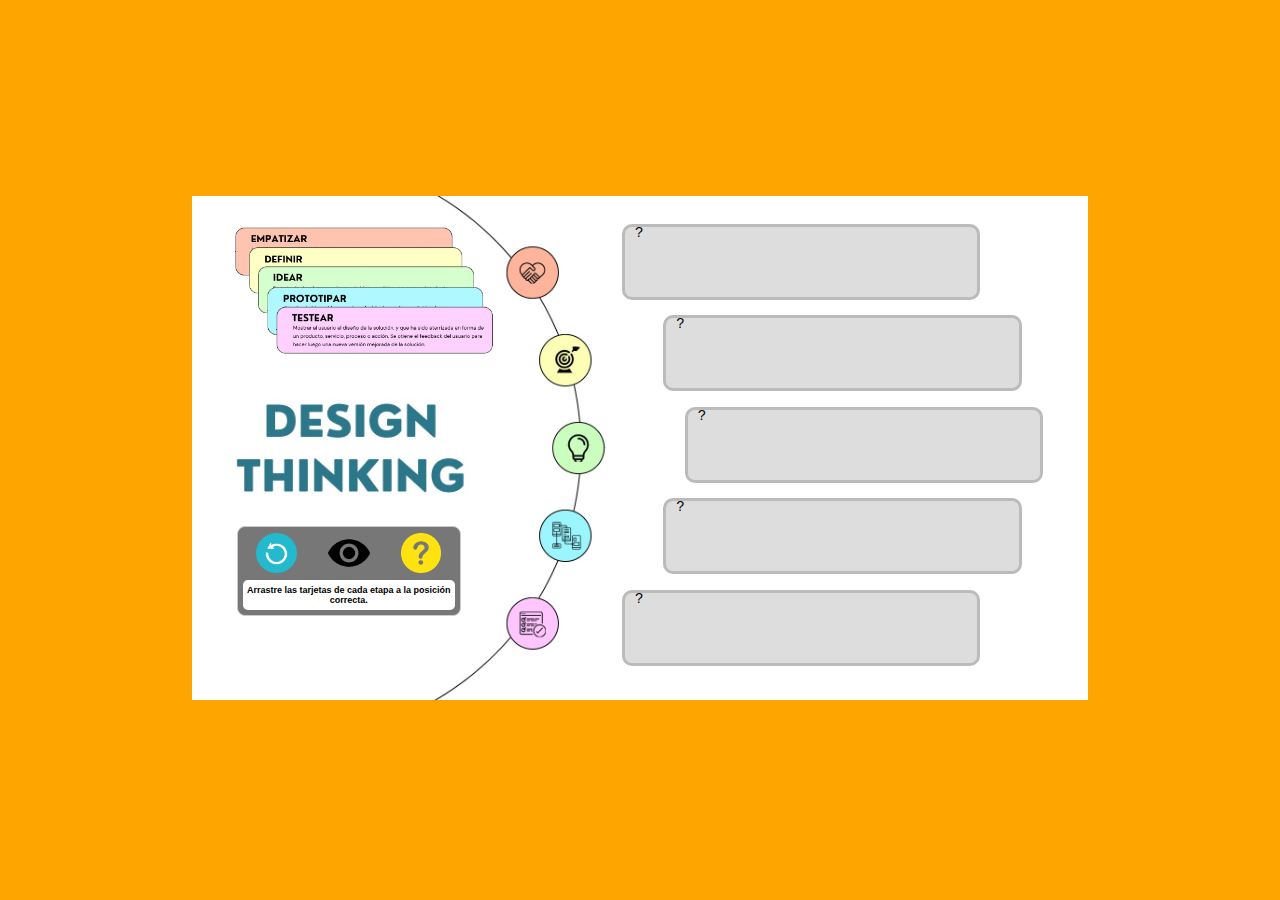
<file: info_design_thinking/info_design_thinking_v4.html>
<!DOCTYPE html>
<html>
<head>
	<title></title>
	<link rel="preconnect" href="https://fonts.googleapis.com">
	<link rel="preconnect" href="https://fonts.gstatic.com" crossorigin>
	<link href="https://fonts.googleapis.com/css2?family=Condiment&family=Courgette&family=Jersey+20&family=Jersey+25&display=swap" rel="stylesheet">
	<style type="text/css">

		html, body{
			height: 100%;
			background-color: orange;
		}
		*{
			margin: 0px;
			box-sizing: border-box;
		}
		#contenedor{
			width: 70%;
			position: relative;			
			margin: auto;
			position: absolute;
			top: 50%;
			left: 50%;
			transform: translate(-50%, -50%);
		}

		#contenedor img{
			width: 100%;
		}
	/*----------- DIV ORIGEN--------*/
		#drag1 {
		  width: 25%;
		  padding: 3px;
		  position: absolute;
		  top: 5.5%;
		  left: 4.5%;
		  opacity: 1;
		  cursor: pointer;
		  font-size: 18px;
		}
		#drag1 img{
		  width: 100%;
		}

		#drag2 {
		  width: 25%;
		  padding: 3px;
		  position: absolute;
		  top: 9%;
		  left:6%;
		  opacity: 1;
		  cursor: pointer;
		  font-size: 18px;
		}
		#drag2 img{
		  width: 100%;
		}

		#drag3 {
		  width: 25%;
		  padding: 3px;
		  position: absolute;
		  top: 13%;
		  left: 7%;
		  opacity: 1;
		  cursor: pointer;
		  font-size: 18px;
		}
		#drag3 img{
		  width: 100%;
		}

		#drag4 {
		  width: 25%;
		  padding: 3px;
		  position: absolute;
		  top: 17%;
		  left: 8%;
		  opacity: 1;
		  cursor: pointer;
		  font-size: 18px;
		}
		#drag4 img{
		  width: 100%;
		}

		#drag5 {
		  width: 25%;
		  padding: 3px;
		  position: absolute;
		  top: 21%;
		  left: 9%;
		  opacity: 1;
		  cursor: pointer;
		  font-size: 18px;
		}
		#drag5 img{
		  width: 100%;
		}
		/*----------- DIVs DESTINO--------*/
		#destino1 {
		  width: 40%;
		  height: 15%;
		  border: 3px solid #bbb;
		  position: absolute;
		  top: 5.5%;
		  left: 48%;
		  background-color: #ddd;
		  border-radius: 10px;
		}
		#destino2 {
		  width: 40%;
		  height: 15%;
		  border: 3px solid #bbb;
		  position: absolute;
		  top: 23.4%;
		  left: 52.6%;
		  background-color: #ddd;
		  border-radius: 10px;
		}
		#destino3 {
		  width: 40%;
		  height: 15%;
		  border: 3px solid #bbb;
		  position: absolute;
		  top: 41.5%;
		  left: 55%;
		  background-color: #ddd;
		  border-radius: 10px;
		}
		#destino4 {
		  width: 40%;
		  height: 15%;
		  border: 3px solid #bbb;
		  position: absolute;
		  top: 59.5%;
		  left: 52.6%;
		  background-color: #ddd;
		  border-radius: 10px;
		}
		#destino5 {
		  width: 40%;
		  height: 15%;
		  border: 3px solid #bbb;
		  position: absolute;
		  top: 77.5%;
		  left: 48%;
		  background-color: #ddd;
		  border-radius: 10px;
		}

		/*----------- DIVs ETAPAS--------*/

		#etapa1{ 
			width: 50%;
			position: absolute;
			top: 3.5%;
			left: 41%;
			display: none;
		}
		#etapa1 img{ 
			width: 100%;
		}

		#etapa2{ 
			width: 50%;
			position: absolute;
			top: 23.4%;
			left: 44.6%;
			display: none;
		}
		#etapa2 img{ 
			width: 100%;
		}

		#etapa3{ 
			width: 50%;
			position: absolute;
			top: 40.8%;
			left: 46.1%;
			display: none;
		}
		#etapa3 img{ 
			width: 100%;
		}


		#etapa4{ 
			width: 50%;
			position: absolute;
			top: 57.9%;
			left: 44.6%;
			display: none;
		}
		#etapa4 img{ 
			width: 100%;
		}

		#etapa5{ 
			width: 50%;
			position: absolute;
			top: 76%;
			left: 41%;
			display: none;
		}
		#etapa5 img{ 
			width: 100%;
		}
		/*------ DIV CON LA LÁMPARA DE FINAL DEL EJERCICIO-----*/
		#final{ 
			width: 15%;
			position: absolute;
			top: 7%;
			left: 10%;
			display: none;
		}
		#final img{ 
			width: 100%;
		}

		/*----------- AYUDA--------*/

		#tarjeta_ayuda{ 
			width: 40%;
			background-color: #E6DF27;
			border: 1px solid grey;
		  	border-radius: 3px;
			position: absolute;
			top: 16%;
			left: 51%;
			padding: 16px;
			display: none;
		}
		#tarjeta_ayuda #cerrar{ 
			width: 20px;
			height: 20px;
			background-color: #E6DF27;
			position: absolute;
			top: 0%;
			right: 0%;
			cursor: pointer;
			display: none;
		}

		#tarjeta_ayuda #cerrar img{ 
			width: 100%;
			padding: 3px;
		}
		/*-----------------------------*/
		.tarjeta{
			line-height: 12px;
		}
		
		h1{
			font-size: 20px;
			font-family: "Jersey 25", sans-serif;
  			font-weight: 400;
  			font-style: normal;
  			padding: 10px;
		}
		p{
			font-size: 14px;
			font-family: "Courier";
  			font-weight: 400;
  			font-style: normal;
  			padding: 0px 10px 10px 10px;
		}
		.centrar {
		  text-align: center;
		  position: absolute;
		  top: 50%;
		  left: 50%;
		  transform: translate(-50%, -50%);
		  color: white;
		}

		#controles{
			width: 25%;
			position: absolute;
		  	top: 65%;
		  	left: 5%;
		  	padding: 2px;
		  	font-family: 'Open Sans', sans-serif;
		  	font-size: 9px;
		  	font-weight: bold;
		  	color: #fff;
		  	text-align: center;
		  	background-color: #777;
		  	border-radius: 8px;
		  	border: 1px solid #ccc;
		}

	

	/*-------------------------------------------------*/
		#reset, #prende, #apaga, #ayuda{
			width: 100%;
			font-size: 9px;
		  	cursor: pointer;
		}

		#reset img, #prende img, #apaga img, #ayuda img{
			width: 60%;
		}
	
	/*------ZONA DE MENSAJES--------*/
		#mensajes{
			width: 100%;
			background-color: #fff;
			color: #000;
		  	font-family: 'Open Sans', sans-serif;
		  	padding: 5px 2px;
		  	font-weight: bold;
		  	border-radius: 5px;
		}
	/*----------------------TOOLTIPS----------------*/
		.tooltip {
		  position: relative;
		  display: inline-block;
		}

		.tooltip .tooltiptext {
		  visibility: hidden;
		  background-color: yellow;
		  color: #333;
		  font-size: 9px;
		  font-family: verdana;
		  text-align: center;
		  border-radius: 3px;
		  padding: 3px;

		  /* Position the tooltip */
		  position: absolute;
		  z-index: 1;
		}

		.tooltip:hover .tooltiptext {
		  visibility: visible;
		}

		
		
	/*------------REGLAS DE MEDIOS---------------*/
		@media screen and (max-width: 1100px) {
				#contenedor{
					width: 80%;
				}
				p{ font-size: 9px; }
				h1{ font-size: 14px; }
		}

		@media screen and (max-width: 1000px) {
				#contenedor{
					width: 90%;
				}
				p{ font-size: 9px; }
				h1{ font-size: 14px; }
		}
		@media screen and (max-width: 600px) {
				p{ font-size: 7px; }
				h1{ font-size: 12px; }
		}

	</style>
</head>
<body>
	<div id="contenedor">
		<img src="fondo_design_thinking.jpg">

		<div id="final"><img src="idea.png"></div>

		<div id="drag1" class="tarjeta" draggable="true" ondragstart="drag(event,this.id)">
			<img src="et1.png">
		</div>

		<div id="destino1" class="tarjeta" ondrop="drop(event,this.id)" ondragover="allowDrop(event)">
			<p>?</p>
		</div>

		<div id="etapa1" class="tarjeta"><img src="etapa1.jpg"></div>

		<div id="drag2" class="tarjeta" draggable="true" ondragstart="drag(event,this.id)">
			<img src="et2.png">
		</div>

		<div id="destino2" class="tarjeta" ondrop="drop(event,this.id)" ondragover="allowDrop(event)">
			<p>?</p>
		</div>

		<div id="etapa2" class="tarjeta"><img src="etapa2.jpg"></div>

		<div id="drag3" class="tarjeta" draggable="true" ondragstart="drag(event,this.id)">
			<img src="et3.png">
		</div>

		<div id="destino3" class="tarjeta" ondrop="drop(event,this.id)" ondragover="allowDrop(event)">
			<p>?</p>
		</div>

		<div id="etapa3" class="tarjeta"><img src="etapa3.jpg"></div>

		<div id="drag4" class="tarjeta" draggable="true" ondragstart="drag(event,this.id)">
			<img src="et4.png">
		</div>

		<div id="destino4" class="tarjeta" ondrop="drop(event,this.id)" ondragover="allowDrop(event)">
			<p>?</p>
		</div>

		<div id="etapa4" class="tarjeta"><img src="etapa4.jpg"></div>

		<div id="drag5" class="tarjeta" draggable="true" ondragstart="drag(event,this.id)">
			<img src="et5.png">
		</div>

		<div id="destino5" class="tarjeta" ondrop="drop(event,this.id)" ondragover="allowDrop(event)">
			<p>?</p>
		</div>

		<div id="etapa5" class="tarjeta"><img src="etapa5.jpg"></div>

		<div id="controles">
		  <table width="100%">
			<tr width="100%">
				<td width="33%"> <div id="reset"  class="tooltip" onclick="resetear()"><img src="undo.png"> 
	    				<span class="tooltiptext">  Resetear</span>
	   				 </div>
				</td>
				<td width="34%">
					<div id="prende" class="tooltip" onclick="encendido(this.id)"><img src="ver.png">
						<span class="tooltiptext">Ver solución</span>
					</div>
				</td>
			
				<td width="33%">
					<div id="ayuda"  class="tooltip" onclick="ayuda()"><img src="ayuda.png">
						<span class="tooltiptext">Ayuda</span>
					</div>
				</td>
			</tr>
			<tr>
				<td width="100%" colspan="3">
					<div id="mensajes">
						Arrastre las tarjetas de cada etapa a la posición correcta.
					</div>
				</td>
			</tr>
		  </table>
	    </div>
	    <div id="tarjeta_ayuda" class="tarjeta">
	    	<div id="cerrar" onclick="cierra_ayuda(this.id)">
	    	   <img src="icono_cerrar_x.png">
	    	</div>
	    	<p>Para desplegar la infografía, arrastre las tarjetas a los destinos correctos.</p>
	    </div>
	</div>
	
	<script>  
	//---------COMIENZA el JAVASCRIPT--------------//
		var w_actual;    // div que se está draggeando.
		var w_final = 0; // variable global que va sumando 1 por cada tarjeta 
						 //correcta. Cuando valga 5, despliega la div correspondiente.

		function escribir(w_texto){
			document.getElementById('mensajes').innerHTML=w_texto;
		}

		function corregir(){
			if (w_final == 5) {
				document.getElementById("final").style.display = "block";
				escribir("PROCESO COMPLETO.");
			}
		}

		function allowDrop(ev) {
		  ev.preventDefault();
		}

		function drag(ev, w_id_drag) {
		  // ev.dataTransfer.setData("text", ev.target.id);
		  w_actual=w_id_drag;
		}

		function drop(ev, w_id) {
		  // ev.preventDefault();
		  // var data = ev.dataTransfer.getData("text");

		  switch(w_id) {
					  case "destino1":
					     if (w_actual=="drag1") {
					     	document.getElementById("etapa1").style.display = "block";
						  	document.getElementById("drag1").style.display = "none";
						    document.getElementById("destino1").style.display = "none";

						  	escribir("CORRECTO. La primera etapa es EMPATIZAR.");
							w_final=w_final+1;
						  	corregir();
						  }
						  else{
						  	escribir("Lugar destino INCORRECTO. Acá es el lugar de EMPATIZAR.");
						  }
					      break;
					  case "destino2":
					    if (w_actual=="drag2") {
					        document.getElementById("etapa2").style.display = "block";
						    document.getElementById("drag2").style.display = "none";
						    document.getElementById("destino2").style.display = "none";
						    escribir("Correcto. La segunda etapa es DEFINIR.");
							w_final=w_final+1;
							corregir();

						  }
						  else{
						  	escribir("Lugar destino incorrecto. Acá es el lugar de DEFINIR.");
						  }

					    break;
					  case "destino3":
					    if (w_actual=="drag3") {
					      document.getElementById("etapa3").style.display = "block";
						  document.getElementById("drag3").style.display = "none";
						  document.getElementById("destino3").style.display = "none";

					      escribir("Correcto. La tercera etapa es el IDEAR.");
							w_final=w_final+1;
							corregir();
						  }
						  else{
						  	escribir("Lugar destino incorrecto. Acá es el lugar de IDEAR.");
						  }

					    break;
					  case "destino4":
					    if (w_actual=="drag4") {
					      document.getElementById("etapa4").style.display = "block";
						  document.getElementById("drag4").style.display = "none";
						  document.getElementById("destino4").style.display = "none";
					      escribir("Correcto. La cuarta etapa es PROTOTIPAR.");
							w_final=w_final+1;
							corregir();
						  }
						else{
						  	escribir("Lugar destino incorrecto. Acá es el lugar de PROTOTIPAR.");
						}
					    break;

				      case "destino5":
					    if (w_actual=="drag5") {
					      document.getElementById("etapa5").style.display = "block";
						  document.getElementById("drag5").style.display = "none";
						  document.getElementById("destino5").style.display = "none";
					      escribir("Correcto. La quinta etapa es EVALUAR.");
						  w_final=w_final+1;
						  corregir();
						}
						else{
						  	escribir("Lugar destino incorrecto. Acá es el lugar de EVALUAR.");
						}
					    break;

 					  

					  default:
					    // code block
					}
		}

		function resetear(){
			w_final=0;
			escribir("Arrastre las tarjetas de cada etapa a la posición correcta.");
			document.getElementById("tarjeta_ayuda").style.display = "none";
			document.getElementById("cerrar").style.display = "none";
			
			document.getElementById("final").style.display = "none";

			document.getElementById("etapa1").style.display = "none";
			document.getElementById("drag1").style.display = "block";
			document.getElementById("destino1").style.display = "block";
			
			document.getElementById("etapa2").style.display = "none";
			document.getElementById("drag2").style.display = "block";
			document.getElementById("destino2").style.display = "block";

			document.getElementById("etapa3").style.display = "none";
			document.getElementById("drag3").style.display = "block";
			document.getElementById("destino3").style.display = "block";

		    document.getElementById("etapa4").style.display = "none";
			document.getElementById("drag4").style.display = "block";
			document.getElementById("destino4").style.display = "block";

			document.getElementById("etapa5").style.display = "none";
			document.getElementById("drag5").style.display = "block";
			document.getElementById("destino5").style.display = "block";
		}

		function encendido(boton){
			if (boton=="prende"){
		 		document.getElementById("etapa1").style.display = "block";
  	 		    document.getElementById("etapa2").style.display = "block";
  	 		    document.getElementById("etapa3").style.display = "block";
  	 		    document.getElementById("etapa4").style.display = "block";
  	 		    document.getElementById("etapa5").style.display = "block";

  	 		    document.getElementById("drag1").style.display = "none";
  	 		    document.getElementById("drag2").style.display = "none";
  	 		    document.getElementById("drag3").style.display = "none";
  	 		    document.getElementById("drag4").style.display = "none";
  	 		    document.getElementById("drag5").style.display = "none";

  	 		    document.getElementById("destino1").style.display = "none";
  	 		    document.getElementById("destino2").style.display = "none";
  	 		    document.getElementById("destino3").style.display = "none";
  	 		    document.getElementById("destino4").style.display = "none";
  	 		    document.getElementById("destino5").style.display = "none";
  			}
			if (boton=="apaga") {
	 			resetear();
			}
		}

		function ayuda(){
				document.getElementById("tarjeta_ayuda").style.display = "block";
				document.getElementById("cerrar").style.display = "block";
		}
		function cierra_ayuda(){
				document.getElementById("tarjeta_ayuda").style.display = "none";
				document.getElementById("cerrar").style.display = "none";
		}

	//----------TERMINA el JAVASCRIPT-------------//
	</script>
</body>
</html>
</file>
<file: estilos_onepage_nova.css>
html, body{
			margin: 0;
			height: 100%;
			background-color: #000;
			font-family: 'Roboto', sans-serif;
			font-family: 'Rajdhani', sans-serif;
		}

	
		html {
		  scroll-behavior: smooth;
		}
		header{
		     width: 50%; 
		     height: 70px; 
		     line-height: 140px;
			 background-color:  #000; 
		     text-align: center;
		     float: left;
			}
		nav{
		     width: 50%; 
		     height: 70px; 
		     line-height: 70px;
			 background-color: #000; 
		     text-align: center;
		     float: right;
			}			
		a{
			text-decoration: none;

		}
	    h1 {
		   text-align: center;
		   color: #5FD2E1;
		   font-family: 'Rajdhani', sans-serif;
		   background-color: #111;
		   line-height: 80px;
			}

	    h2 {
		   text-align: center;
		   color: #5FD2E1;
		   font-family: 'Rajdhani', sans-serif;
		}


  		h3 {
		   text-align: center;
		   color: #5FD2E1;
		   font-family: 'Rajdhani', sans-serif;
		   margin:0;
		}
		
		h4, p {
		   color: #5FD2E1;
		   font-family: 'Rajdhani', sans-serif;
		}

		#banner{
		    background-image: url("WebDesign.jpg");
		   
			}	

		#banner iframe{
			display: block;
			margin-left: auto;
			margin-right: auto;
		}

		section{
		     width: 100%;
		     height: auto;
		     color: #5FD2E1;
		     float: left;
			}

		footer{ 

			 width: 100%; 
			 height: 200px;
			 line-height: 200px;
			 color: #5FD2E1;
			 background-color:  #000; 
			
			 
			}

		#logo_pie {
			display: block;
			margin: auto;
			width: 268px;
			height: 70px;

		}

	/* ---------------------estilos de barra de navegación --------------- */
		ul {
	    list-style-type: none;
	    margin: 0;
	    padding: 0;
	    overflow: hidden;
		}

		li {
		    float: left;
		}

		li a {
		    display: block;
		    color: white;
			font-family: 'Rajdhani', sans-serif;
		    text-align: center;
		    padding: 0px 16px;
		    text-decoration: none;
		}

		li a:hover:not(.active) {
		    background-color: #333;
		}

		.active {
	    	background-color: #4CAF50;
		}

	/* ---------------------estilos de SECCION PRODUCTOS --------------- */

		#tabla_productos_a {
	    	float: left;
	    	width: 50%;
		    background-color: #8F67E6;
	    
		}
		#tabla_productos_b{
		    float: right;
		    width: 50%;
   		    background-color: #8F67E6;
		    
		}

	/*=== las DIVs tabla_productos_a y tabla_productos_b sond de igual alto ===*/

		#productos {
			overflow:hidden;		
		}

		#tabla_productos_a, #tabla_productos_b {
		    padding-bottom: 100%;
 			margin-bottom: -100%;
		}

	/* ---------------------------------------------------------------- */
		.centered {
	    position: absolute;
	    top: 50%;
	    left: 50%;
	    transform: translate(-50%, -50%);
		}

		.producto_titulo {
			font-family: 'Rajdhani', sans-serif;
		    font-size: 22px;
		    color: white;
		    font-weight: bold;
		    background-color: #7756BF;
 			vertical-align: medium;
 			text-align: left;
		}

		.imagen_titulo {
			width: 70px;
		    background-color: #7756BF;
		    padding: 12px;

		}

		.producto_descripcion {
			font-family: 'Rajdhani', sans-serif;
		    font-size: 14px;
		    color: white;
		    background-color: #8F67E6;
    	    text-align: left;
 			vertical-align: top;
 			padding: 20px;
 			padding-left: 70px;
		}
	

		/* ---------------------estilos de SECCION EQUIPO --------------- */



		#equipo_1 {
		    width: 25%;
		    float: left;
		}
		#equipo_2 {
		    
		    width: 25%;
		    float: left;
		}
		#equipo_3 {
		    width: 25%;
		    float: left;
		    
		}
		#equipo_4{
		    width: 25%;
		    float: left;
		    
		}

		.equipo_avatar {
	    background-color: #9F73FF;
		}

		.equipo_texto {
			font-family: 'Exo', sans-serif;
		    font-size: 14;
		    font-weight: bold;
		    color: white;
		    background-color: #7756BF;
		}
	

	
/* ------------------------------------estilos de tabla ---------------------------------*/
		table {
		    border-collapse: collapse;
		    width: 100%;


		}

		th, td {
		    padding: 8px;
		    text-align: center;

		}



/*-------------------------------------SECCION CONTACTO-------------------------*/


		#mapa{
		    width: 50%;
		    float: left;
		    background-color: #001D21;
		    padding:20px;
		    box-sizing: border-box;
		}
		
		#formulario{
		    width: 50%;
		    float: right;
		    background-color: #001D21;
		    box-sizing: border-box;
		    padding: 12px;
		}

		/*=========================== seccion y aside de igual alto ================*/
		#contacto {
			overflow:hidden;		
		}

		#mapa, #formulario {
		    padding-bottom: 100%;
 			margin-bottom: -100%;
		}
	/* --------------------estilos de formulario de contacto------------------- */
		#contenedor_form {
		    border-radius: 10px;
		    background-color: #f2f2f2;
		    padding: 20px;
		    width: 90%;
		    margin: auto;
		    margin-top: 10px;
		    margin-bottom: 20px;
		}

		input[type=text], [type=email] {
		    width: 100%;
		    padding: 12px 20px;
		    margin: 8px 0;
		    display: inline-block;
		    border: 1px solid #ccc;
		    border-radius: 4px;
		    box-sizing: border-box;
		}

		input[type=submit] {
		    width: 100%;
		    background-color: #543D87;
		    color: white;
		    padding: 14px 20px;
		    margin: 8px 0;
		    border: none;
		    border-radius: 4px;
		    cursor: pointer;
		}

		input[type=submit]:hover {
		    background-color: #7756BF;
		}

	

/*---------------------------GO TO TOP BUTTON------------------------------*/
	#myBtn {
	  display: none;
	  position: fixed;
	  bottom: 20px;
	  right: 30px;
	  z-index: 99;
	  font-size: 18px;
	  border: none;
	  outline: none;
	  background-color: red;
	  color: white;
	  cursor: pointer;
	  padding: 15px;
	  border-radius: 4px;
	}

	#myBtn:hover {
	  background-color: #555;
	}


/*:::::::::::::::galería de imágenes CON SLIDER PORTAFOLIO::::*/


* {
  box-sizing: border-box;
}
.container_portafolio{
  background-color: #7756BF;
  width: 100%;
  padding: 2% 10%;
}


/* Position the image container (needed to position the left and right arrows) */
.container {
  position: relative;
  background-color: #7756BF;
  width: 100%;
  margin-left: auto;
  margin-right: auto;
}

/* Hide the images by default */
.mySlides {
  display: none;
}

/* Add a pointer when hovering over the thumbnail images */
.cursor {
  cursor: pointer;
}

/* Next & previous buttons */
.prev,
.next {
  cursor: pointer;
  position: absolute;
  top: 40%;
  width: auto;
  padding: 16px;
  margin-top: -50px;
  color: white;
  font-weight: bold;
  font-size: 20px;
  border-radius: 0 3px 3px 0;
  user-select: none;
  -webkit-user-select: none;
}

/* Position the "next button" to the right */
.next {
  right: 0;
  border-radius: 3px 0 0 3px;
}

/* On hover, add a black background color with a little bit see-through */
.prev:hover,
.next:hover {
  background-color: rgba(0, 0, 0, 0.8);
}

/* Number text (1/3 etc) */
.numbertext {
  color: #f2f2f2;
  font-size: 12px;
  padding: 8px 12px;
  position: absolute;
  top: 0;
}

/* Container for image text */
.caption-container {
  text-align: center;
  background-color: #222;
  padding: 2px 16px;
  color: white;
}

.fila:after {
  content: "";
  display: table;
  clear: both;
}

/* Six columns side by side */
.columna {
  float: left;
  width: 16.66%;
}

/* Add a transparency effect for thumnbail images */
.demo {
  opacity: 0.6;
}

.active,
.demo:hover {
  opacity: 1;
}


/* ----------------------- PORTAFOLIO FILTRABLE--------------- */

/* Center website */
.main {
  max-width: 1000px;
  margin: auto;
  background-color: #001D21;
  padding: 30px;
}

.row {
  margin: 10px -16px;
}

/* Add padding BETWEEN each column */
.row,
.row > .column {
  padding: 8px;
}

/* Create three equal columns that floats next to each other */
.column {
  float: left;
  width: 33.33%;
  display: none; /* Hide all elements by default */
}

/* Clear floats after rows */ 
.row:after {
  content: "";
  display: table;
  clear: both;
}

/* Content */
.content {
  background-color: #666;
  padding: 10px;
  cursor: pointer;
}

/* The "show" class is added to the filtered elements */
.show {
  display: block;
}

/* Style the buttons */
.btn {
  border: none;
  outline: none;
  padding: 10px 16px;
  background-color: white;
  cursor: pointer;
  border-radius: 5px;

}

.btn:hover {
  background-color: #ddd;
}

.btn.active {
  background-color: #666;
  color: white;
}


/*---------------------------REGLAS DE MEDIOS------------------------------*/

@media only screen and (max-width: 800px) {

	header{
		     width: 100%; 
		     text-align: center;
		    }

	nav{
		     width: 100%; 
		     line-height: normal;
		     height: 120px;
    	}	
	

	li {
		   width: 100%;
		   height: 20px;
		   padding: 5px;
		   line-height: 20px;
		}

	li a {
		   
		    padding: 5px 16px;
		  
		}
    #banner{
		   	padding: 0px;
		     margin:0px;
    	}	


	#tabla_productos_a {
	    width: 100%;
	    text-align: center;
	}

	#tabla_productos_b{
	    width: 100%;
	}

	#equipo_1 {
	    width: 50%;
	    float: left;
	}

	#equipo_2 {    
	    width: 50%;
	    float: left;
	}

	#equipo_3 {
	    width: 50%;
	    float: left;    
	}

	#equipo_4{
	    width: 50%;
	    float: left;
	    
	}

	#mapa{
	    width: 100%;
	}
	#formulario{
	    width: 100%;
	    
	}
	/* clase de cada cajita en LA GALERÍA DE PORTAFOLIO filtrable */
	.column {
  		width: 50%;
	}   
}
/*si el ancho es menor que 600 px*/

 @media only screen and (max-width: 600px) {
 	.topnav a:not(:first-child) {display: none;}
  	.topnav a.icon {
	    float: right;
	    display: block;
	  }

	.topnav.responsive {position: relative;}
	.topnav.responsive .icon {
	    position: absolute;
	    right: 0;
	    top: 0;
	  }

	.topnav.responsive a {
	    float: none;
	    display: block;
	    text-align: left;
	  }

	#equipo_1 {
	    width: 100%;
	    float: left;
	}

	#equipo_2 {
	    
	    width: 100%;
	    float: left;
	}

	#equipo_3 {
	    width: 100%;
	    float: left;
	}

	#equipo_4{
	    width: 100%;
	    float: left;
	}
	/* clase de cada cajita en LA GALERÍA DE PORTAFOLIO  */
	.column {
  		width: 100%;
	} 
}
</file>
<file: audiovisual/estilos.css>
html, body{
			margin:0;
			box-sizing: border-box;
			height: 100%;
			}
			

		body{
			background-color: #999;
			font-family: 'Montserrat', sans-serif;
			}

		header {
			width:100%;
			height: 90px;
			background-color: #FF0A34;
			}

		nav {
			width:100%;
			background-color: #666;
			}

		section {
			width: 70%;
			float: left;
			background-color: #988CFF;
			}

		aside{
			width:30%;
			background-color: #797CFF;
			float: right;
			}

		footer{
			width:100%;
			height: 70px;
			background-color: #FF0A34;
			clear: both;
			}
		
		h1, h2, h3{ 
				font-family: 'Courgette', cursive;
				margin: 0;
				padding: 0;
				color: white;
				text-align: center;
			}
		h1 {line-height:90px;}
		h2 {line-height:70px; color: purple; font-size: 34px;}
		h3 {line-height:70px;}

		p {
			padding: 10px 20px;
			font-size: 12px;
			}

		img {
			display: block;
			margin-left: auto;
			margin-right: auto;
			width: 70%;
			border-radius: 5px;
		}

		/*=========================== seccion y aside de igual alto ================*/
		#contenedor {
			overflow:hidden;		
		}

		section, aside {
		    padding-bottom: 100%;
 			margin-bottom: -100%;
		}

		/*========================estilos del menú de navegación ===================*/


		ul {
		  list-style-type: none;
		  margin: 0;
		  padding: 0;
		  overflow: hidden;
		}

		li {
		  float: left;
		}

		li a {
		  display: block;
		  color: white;
		  font-size: 12px;
		  text-align: center;
		  padding: 14px 12px;
		  text-decoration: none;
		}

		li a:hover:not(.active) {
		  background-color: #111;
		}

		.active {
		  background-color: #6CE353;
		}

		/*========================estilos del cabezal. imagen de fondo con link a la portada ===================*/

			.hero-image {
			  background-image: linear-gradient(rgba(0, 0, 0, 0.5), rgba(0, 0, 0, 0.5)), url("fondo1.jpeg");
			  height: 90px;
			  background-position: center;
			  background-repeat: no-repeat;
			  background-size: cover;
			  position: relative;
			}

			.hero-text {
			  text-align: center;
			  position: absolute;
			  top: 50%;
			  left: 50%;
			  transform: translate(-50%, -50%);
			  color: white;
			}

			.hero-text button {
			  border: none;
			  outline: 0;
			  display: inline-block;
			  padding: 10px 25px;
			  color: black;
			  background-color: #ddd;
			  text-align: center;
			  cursor: pointer;
			}

			.hero-text button:hover {
			  background-color: #555;
			  color: white;
			}

			/* unvisited link */
			a:link {
			  	 text-decoration: none;

			}

			/* visited link */
			a:visited {
			  	text-decoration: none;

			}

			/* mouse over link */
			a:hover {
			  	text-decoration: none;
			}

			/* selected link */
			a:active {
			  	 text-decoration: none;

			}
		
		/*======================== video visualización ===================*/
		.embed-container {
		    position: relative;
		    padding-bottom: 56.25%;
		    height: 0;
		    overflow: hidden;
		    width: 90%;
		    margin: auto;
		    margin-bottom: 20px;
		}
		.embed-container iframe , .embed-container object, .embed-container embed  {
		    position: absolute;
		    top:0;
		    left: 0;
		    width: 100%;
		    height: 100%;

		}

	/*-----------------menu responsive, con botón hamburguesa------*/
		.topnav {
		  overflow: hidden;
		  background-color: #333;
		}

		.topnav a {
		  float: left;
		  display: block;
		  color: #f2f2f2;
		  text-align: center;
		  padding: 14px 16px;
		  text-decoration: none;
		  font-size: 17px;
		}

		.topnav a:hover {
		  background-color: #ddd;
		  color: black;
		}

		.topnav a.active {
		  background-color: #4CAF50;
		  color: white;
		}

		.topnav .icon {
		  display: none;
		}

/*========================reglas de medios - responsive design ===================*/

		@media screen and (max-width: 992px) {

			section{
			  	width: 100%;
			}
			aside{
			  	width: 100%;
			}

		}

		@media screen and (max-width: 600px) {
			
			aside{display: none;}
			.topnav a:not(:first-child) {display: none;}
		    .topnav a.icon {
		      float: right;
		      display: block;
		    }
			.topnav.responsive {position: relative;}
		  	.topnav.responsive .icon {
		  	  position: absolute;
		   	 right: 0;
		   	 top: 0;
		  	}
		  	.topnav.responsive a {
		  	  float: none;
		   	  display: block;
		  	  text-align: left;
		  }
		}
</file>
